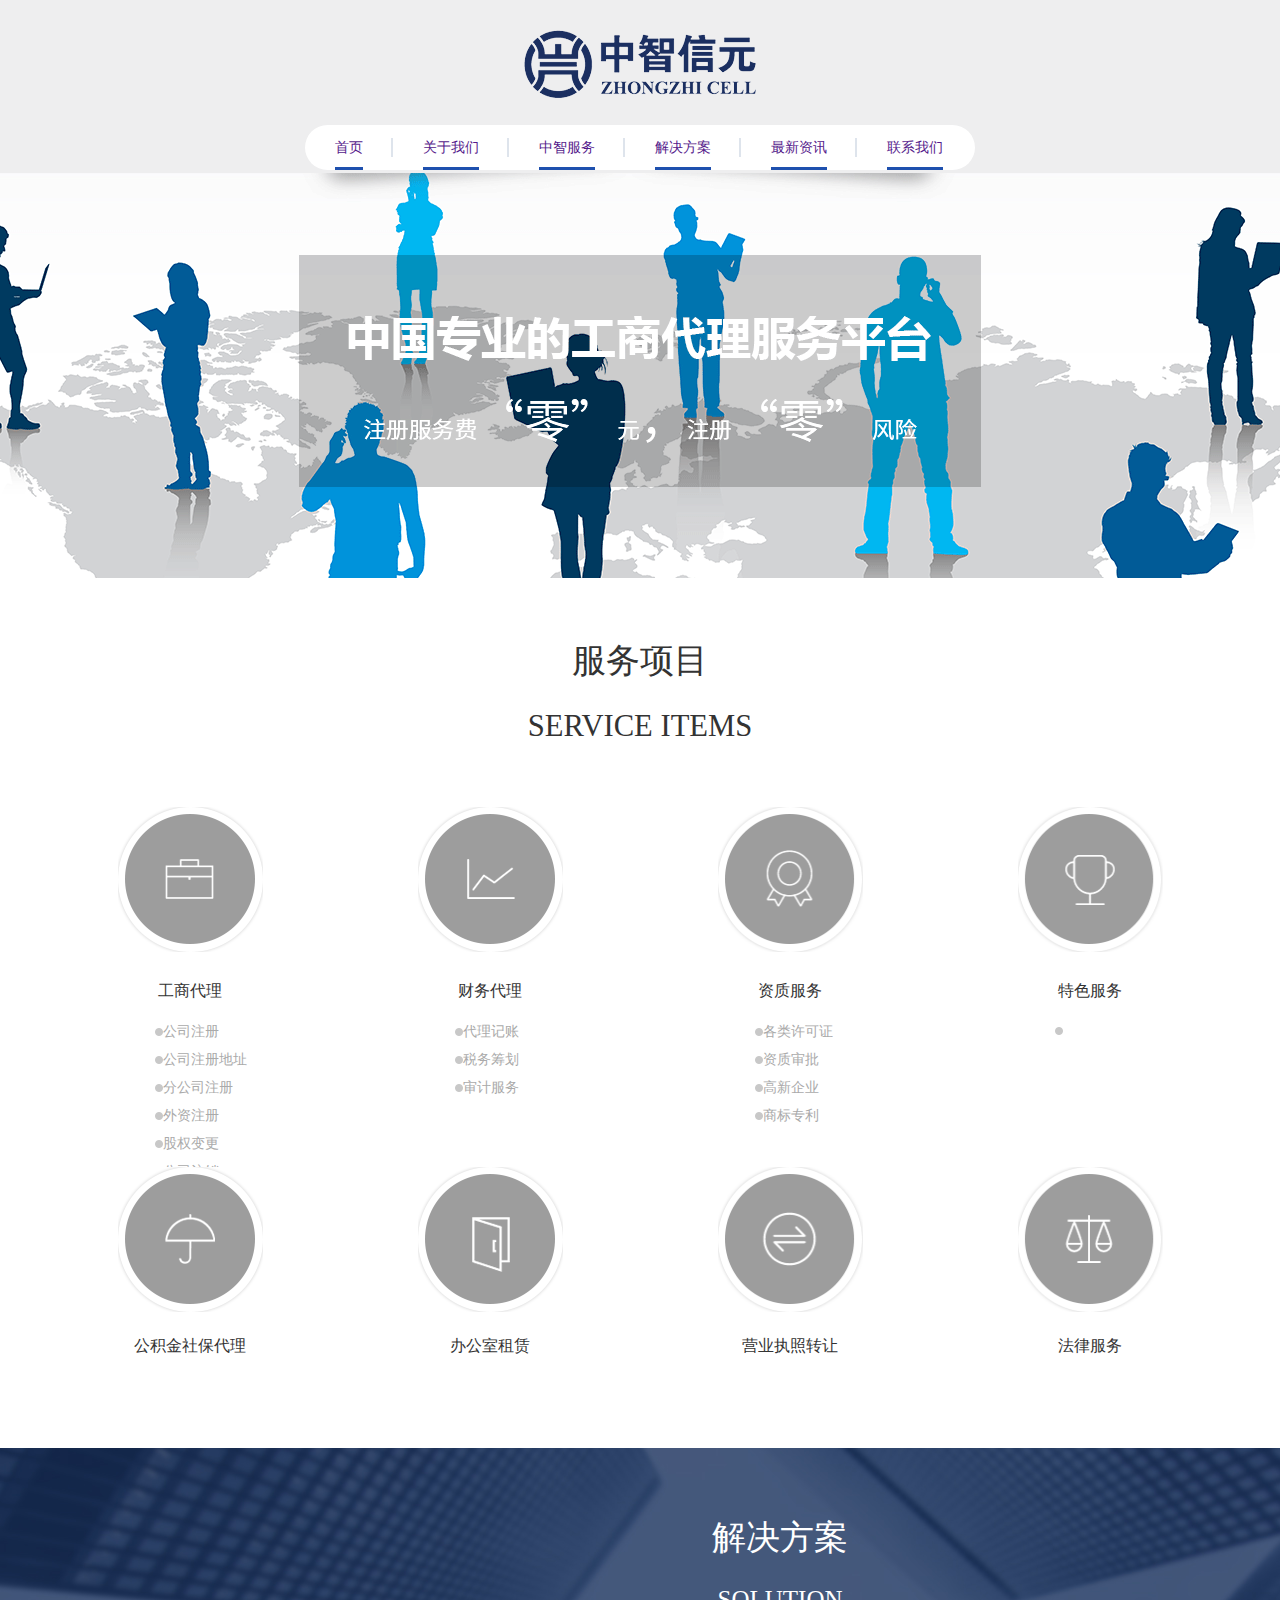
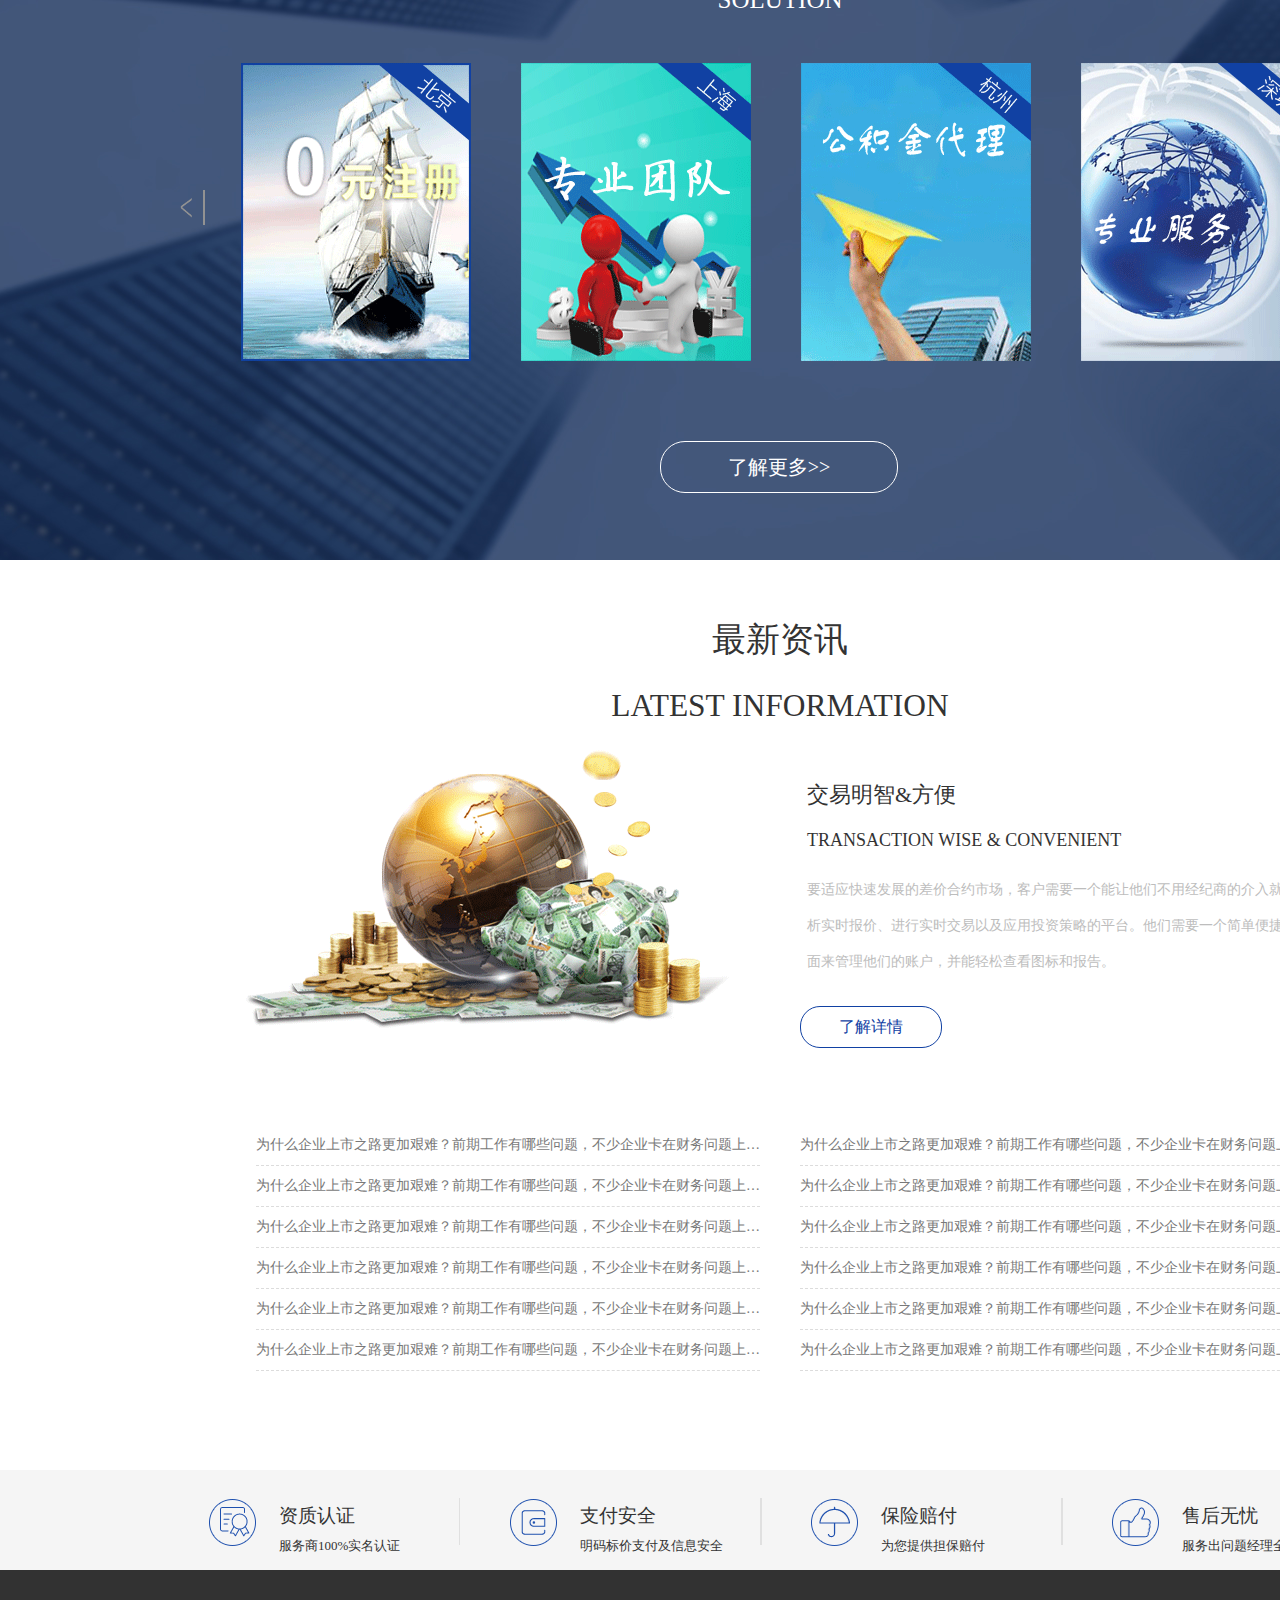
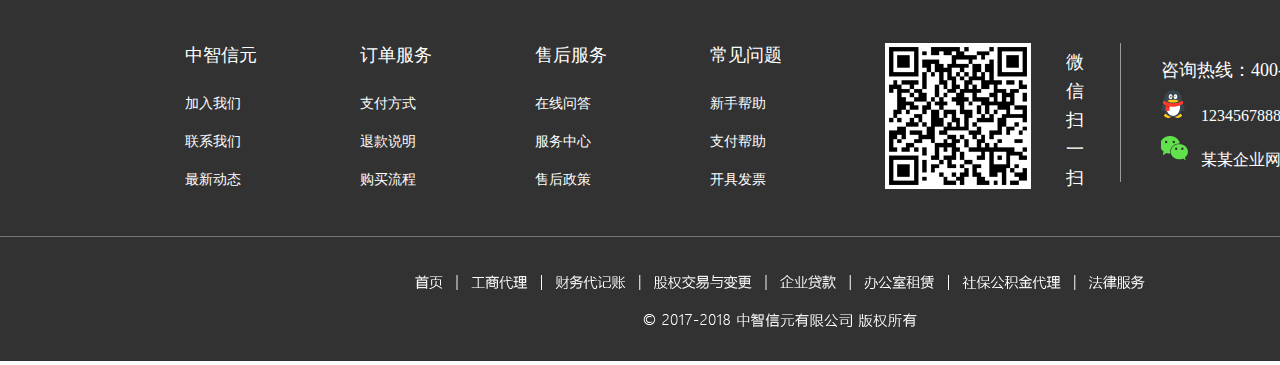
<file: index.html>
<!DOCTYPE html>
<html lang="en">
<head>
	<meta charset="UTF-8">
	<title>中智信元</title>
	<style>
	    *{
	        padding:0;
            margin:0;
        }
        ul,li,ol{
	        list-style: none;
        }
        a{
	        text-decoration: none;
        }
        .header{
	        height:173px;
	        background-color: #eeeeef;
        }
        .logo{
	        padding-top: 30px;
	        text-align: center;
	        height: 95px;
        } 
        .nav{
	        width: 670px;
	        height: 45px;
	        background-color: #fff;
	        margin:0 auto;
        	border-radius: 23px;
        }
        .nav li{
	        float: left;
	        height: 45px;
	        padding:0 30px;
	        line-height: 45px;
	        background: url(./images/shuxian.png) no-repeat right center;
        }
        .nav li a{
        	display: block;
        	height: 42px;
        	font-size: 14px;
        	border-bottom: 3px solid #1e50ae;
        }
        .nav li:last-child{  
        	background: none;
        }
        .annu{
        	width: 236px;
        	height: 50px;
        	margin-top: 80px;
        	margin-left: 660px;
        	border:1px solid #ffffff;
        	border-radius: 25px;
        }
        .banner{
        	height: 405px;
        	background: url(./images/qiepian_02.png) no-repeat center center;
        }
        .fuwu{
        	width: 1200px;
        	height: 810px;
        	margin: 0 auto;
        }
        .biejing{
        	width: 1560px;
        	height: 712px;
        	background: url(./images/datu.png) no-repeat;
        }
        .ziti{
        	text-align: center;
        	padding-top: 0px;
        	width: 1560px;
        	height: 215px;
        }
        .chatu{
        	padding-top: 0px;
        	width: 1560px;
        	height: 298px;
        }
        .zixun{
        	width: 1560px;
        	height: 910px;
        	padding-top: 0px;
        }
        .threes{
        	padding-top: 0px;
        	width: 1560px;
        	height: 160px;
        }
        .fours{
        	padding-top: 0px;
        	width: 772px;
        	height: 350px;
        	float: left;
        }
        .fives{
        	width: 788px;
        	height: 350px;
        	float: left;
        }
        .sixs{
        	width:760px;
        	height: 400px;
        	float: left; 
        }
        .pone{
        	padding-left: 256px;
        	font-size: 14px;
        	font-family:'微软雅黑';
        	color: #797979;
        	padding-top: 55px;
        	line-height: 40px;
        }
        .ptwo{
        	padding-left: 40px;
        	font-size: 14px;
        	font-family:'微软雅黑';
        	color: #797979;
        	padding-top: 55px;
        	line-height: 40px;
        }
        .sevens{
        	width:550px;
        	height: 400px;
        	float: left; 
        }
        .annuss{
        	width: 140px;
        	height: 40px;
        	margin-top: 35px;
        	margin-left: 28px;
        	border:1px solid #1141a3;
        	border-radius: 20px;
        }
        .one{
        	padding-top: 63px;
        	width: 1200px;
	        height: 360px;
        }
        .two{
        	width: 300px;
        	height: 360px;
        	float: left;
        }
        .three{
        	width: 300px;
        	height: 240px;
        	float: left;
        }
        .four{
        	padding-top: 0px;
            text-align: center;
        	width: 1200px;
	        height: 240px;
        }
        .five{
        	width: 300px;
        	height: 200px;
        	text-align: center;
        }
        .six{
        	width: 300px;
        	height: 160px;
        	margin-left: 115px;
        }
        .seven{
        	margin-top: 127px;
            margin-left: 180px;
        	float: left;
        }
        .eight{
        	padding-left: 36px;
        	float: left;
        }
        .nine{
        	padding-left: 50px;
        	float: left;
        }
        .ten{
        	margin-top: 127px;
            margin-left: 40px;
        	float: left;
        }
        .c{
        	font-size: 16px;
        	color:#333333;
        	font-family:'微软雅黑';
            text-align: center;
        	margin-top: 25px;
        }
        .d{
        	font-size: 16px;
        	font-family:'微软雅黑';
        	color:#333333;
        	margin-top: 20px;
        }
        .p1{
        	text-align: center;
        	font-size: 34px;
        	font-family:'微软雅黑';
        	color: #333333;
        	margin-top: 60px;
        }
        .p2{
        	text-align: center;
        	font-size: 30.62px;
        	font-family:'微软雅黑';
        	color: #333333;
        	margin-top: 25px;
        }
        .p3{
        	font-size: 14px;
        	color: #aaaaaa;
        	font-family:'微软雅黑';
        	margin-top: 16px;
        }
        .p4{
        	padding-top: 10px;
        }
        .p5{
        	text-align: center;
        	font-size: 34px;
        	font-family:'微软雅黑';
        	color: #ffffff;
        	padding-top: 67px;
        }
        .p6{
        	text-align: center;
        	font-size: 25px;
        	font-family:'微软雅黑';
        	color: #ffffff;
        	padding-top: 25px;
        }
        .p7{
        	font-size: 20px;
        	font-family:'微软雅黑';
        	color: #ffffff;
        	text-align: center;
        	line-height: 50px;
        }
        .p8{
        	font-size: 34px;
        	font-family:'微软雅黑';
        	color: #333333;
        	text-align: center;
        	padding-top: 57px;
        }
        .p9{
        	text-align: center;
        	font-size: 31.45px;
        	font-family:'微软雅黑';
        	color: #333333;
        	padding-top: 25px;
        }
        .p10{
        	font-size: 22px;
        	font-family:'微软雅黑';
        	color: #333333;
        	padding-top: 60px;
        	padding-left: 35px;
        }
        .p11{
        	font-size: 18px;
        	font-family:'微软雅黑';
        	color: #333333;
        	padding-top: 20px;
        	padding-left: 35px;
        }
        .p12{
        	font-size: 14px;
        	font-family:'微软雅黑';
        	color: #bdbdbd;
        	padding-top: 30px;
        	padding-left: 35px;
        }
        .p13{
        	font-size: 14px;
        	font-family:'微软雅黑';
        	color: #bdbdbd;
        	padding-top: 18px;
        	padding-left: 35px;
        }
        .p14{
        	font-size: 16px;
        	font-family:'微软雅黑';
        	color: #1141a3;
        	text-align: center;
        	line-height: 40px;
        }
        .huise{
        	width: 1560px;
        	height: 100px;
        	background-color: #f5f5f5;
	    }
        .diyige{
        	width: 299px;
        	height: 100px;
        	float: left;
        	margin-left: 160px;
        }
        .dierge{
        	width: 299px;
        	height: 100px;
        	float: left;
        	margin-left: 1px;
        }
        .diyitu{
        	padding-top: 29px;
        	padding-left: 49px;
        	float: left;
        }
        .diyizi{
        	padding-left: 23px;
        	padding-top: 33px;	
        	float: left;
        }
        .ppp{
        	font-size: 19px;
        	font-family:'微软雅黑';
        	color: #333333;
        }.pppp{
        	
        	padding-top: 8px;
        	font-size: 13px;
        	font-family:'微软雅黑';
        	color: #333333;
        }
        .tupian{
            width: 1px;
            height: 100px;
            float: left;
            padding-top: 28px;
        }
        .lastwo{
        	width: 1560px;
        	height: 300px;
        	background-color: #323232;
        }
        .first{
        	width: 175px;       	
        	margin-left: 185px;
        	margin-top: 0px;
        	float: left;
        	clear: both;
        }
        .second{
        	width: 175px;       	
        	float: left;
        	margin-left: 0px;
        }
        .third{
        	padding-top: 45px;
        	padding-left: 0px;
        	color: #ffffff;
        	font-family:'微软雅黑';
        	font-size: 18px;
        }
        .asdf{
        	padding-top: 28px;
        	padding-left: 0px;
        	color: #ffffff;
        	font-family:'微软雅黑';
        	font-size: 14px;
        }
        .fourth{
        	padding-top: 20px;
        	padding-left: 0px;
        	color: #ffffff;
        	font-family:'微软雅黑';
        	font-size: 14px;
        }
        .fifth{
            width: 146px;           
            float: left;
            padding-top: 45px;
        }
        .weixin{
            width: 89px;            
            float: left;
        }
        .datiao{
        	width: 1px;
            float: left;
            padding-top: 45px;
        }
        .laster{
        	width: 428px;
            float: left;
        }
        .xone{
        	padding-top: 52px;
        	padding-left: 35px;
        	color: #ffffff;
        	font-family:'微软雅黑';
        	font-size: 18px;
        }
        .xtwo{
        	padding-top: 5px;
        	padding-left: 35px;
        	color: #ffffff;
        	font-family:'微软雅黑';
        	font-size: 18px;
        }
        .zixuns{
        	padding-top: 60px;
          	color: #ffffff;
        	font-family:'微软雅黑';
        	font-size: 18px;
        }
        .qwe{
        	padding-left: 40px;
        }
        .qq{
        	padding-left: 40px;
        	padding-top: 25px;
        	background: url(./images/qq.png) no-repeat left center;
        }
        .qqhao{
        	color: #ffffff;
        	font-family:'微软雅黑';
        	font-size: 16px;
        }
        .weixins{
           padding-left: 40px;
           padding-top: 25px;
           background: url(./images/qpp_03.png) no-repeat left center;  
        }
        .weihao{
        	color: #ffffff;
        	font-family:'微软雅黑';
        	font-size: 16px;
        	}
        .zuihou{
        	width: 1560px;
        	height: 130px;
        	padding-top: 0px;	
        }
	</style>
</head>
<body>
    <div class="header">
        <div class="logo">
               	<img src="images/one.png" height="68" width="232" alt="">
        </div>	
    	<ul class="nav">
			<li>
				<a href=""><span class="a">首页</span></a>
			</li>
			<li>
				<a href=""><span class="a">关于我们</span></a>				
			</li>
			<li>
				<a href=""><span class="a">中智服务</span></a>	
			</li>
			<li>
				<a href=""><span class="a">解决方案</span></a>	
			</li>
			<li>
				<a href=""><span class="a">最新资讯</span></a>	
		    </li>
			<li class="last">
				<a href=""><span class="a">联系我们</span></a>	
			</li>
		</ul>
	</div>
	<div class="banner">	
	</div>
	<div class="fuwu">
		<p class="p1">服务项目</p>
        <p class="p2">SERVICE ITEMS</p>
        <div class="one">
        	<div class="two">
        	    <div class="five">
        	    	<img src="./images/qiepoan_03.png" height="145" width="145" alt="">
        	        <p class="c">工商代理</p>
        	    </div>
        	    <div class="six">
        	    	<ul class="p3">
        	    	    <li>
        	    		    <img src="./images/xiaodian_03.png" height="8" width="8" alt="">公司注册
        	    	    </li>
        	    	    <li class="p4">
        	    		    <img src="./images/xiaodian_03.png" height="8" width="8" alt="">公司注册地址
        	    	    </li>
        	    	    <li class="p4">
        	    		    <img src="./images/xiaodian_03.png" height="8" width="8" alt="">分公司注册
        	    	    </li>
        	    	    <li class="p4">
        	    		    <img src="./images/xiaodian_03.png" height="8" width="8" alt="">外资注册
        	    	    </li>
        	    	    <li class="p4">
        	    		    <img src="./images/xiaodian_03.png" height="8" width="8" alt="">股权变更
        	    	    </li>
        	    	    <li class="p4">
        	    		    <img src="./images/xiaodian_03.png" height="8" width="8" alt="">公司注销
        	    	    </li>
             	    </ul>
        	    </div>
        	</div>
        	<div class="two">
        	    <div class="five">
        	    	<img src="./images/qiepoan_05.png" height="145" width="145" alt="">
        	        <p class="c">财务代理</p>
        	    </div>
        	    <div class="six">
        	    	<ul class="p3">
        	    	    <li>
        	    		    <img src="./images/xiaodian_03.png" height="8" width="8" alt="">代理记账
        	    	    </li>
        	    	    <li class="p4">
        	    		    <img src="./images/xiaodian_03.png" height="8" width="8" alt="">税务筹划
        	    	    </li>
        	    	    <li class="p4">
        	    		    <img src="./images/xiaodian_03.png" height="8" width="8" alt="">审计服务
        	    	    </li>
        	        </ul>
        	    </div>   
        	</div>
        	<div class="two">
        	    <div class="five">
        	    	<img src="./images/qiepoan_07.png" height="145" width="145" alt="">
        	        <p class="c">资质服务</p>
        	    </div>
        	    <div class="six">
        	    	<ul class="p3">
        	    	    <li>
        	    		    <img src="./images/xiaodian_03.png" height="8" width="8" alt="">各类许可证
        	    	    </li>
        	    	    <li class="p4">
        	    		    <img src="./images/xiaodian_03.png" height="8" width="8" alt="">资质审批
        	    	    </li>
        	    	    <li class="p4">
        	    		    <img src="./images/xiaodian_03.png" height="8" width="8" alt="">高新企业
        	    	    </li>
        	    	    <li class="p4">
        	    		    <img src="./images/xiaodian_03.png" height="8" width="8" alt="">商标专利
        	    	    </li>
        	        </ul>
        	    </div>    
        	</div>
        	<div class="two">
        	    <div class="five">
        	    	<img src="./images/qiepoan_09.png" height="145" width="145" alt="">
        	        <p class="c">特色服务</p>
        	    </div>
        	    <div class="six">
        	    	<ul class="p3">
        	    	    <li>
        	    		    <img src="./images/xiaodian_03.png" height="8" width="8" alt="">
        	    	    </li>    
        	        </ul>
        	    </div>    
        	</div>
        </div>
        <div class="four">
        	<div class="three">
        		<img src="./images/qiepoan_15.png" height="145" width="145" alt="">
        		<p class="d">公积金社保代理</p>
        	</div>
        	<div class="three">
        		<img src="./images/qiepoan_16.png" height="145" width="145" alt="">
        		<p class="d">办公室租赁</p>
        	</div>
        	<div class="three">
        		<img src="./images/qiepoan_17.png" height="145" width="145" alt="">
        		<p class="d">营业执照转让</p>
        	</div>
        	<div class="three">
        		<img src="./images/qiepoan_18.png" height="145" width="145" alt="">
        		<p class="d">法律服务</p>
        	</div>
        </div>
  	</div>
	<div class="biejing">
	    <div class="ziti">
	        <p class="p5">解决方案</p>
		    <p class="p6">SOLUTION</p>	
	    </div>
	    <div class="chatu">
	        <div class="seven">
	        	<img src="./images/left.png" height="35" width="25" alt="">
	        </div>
	    	<div class="eight">
	    	    <img src="./images/sigetu_03.png" height="298" width="230" alt="">
	    	</div>
	    	<div class="nine">
	    		<img src="./images/sigetu_05.png" height="298" width="230" alt="">
	    	</div>
	    	<div class="nine">
	    		<img src="./images/sigetu_07.png" height="298" width="230" alt="">
	    	</div>
	    	<div class="nine">
	    		<img src="./images/sigetu_09.png" height="298" width="230" alt="">
	    	</div>
	    	<div class="ten">
	    		<img src="./images/right.png" height="35" width="25" alt="">
	    	</div>
	    </div>
	    <div class="annu">
	    	<p class="p7">了解更多&gt&gt</p>
	    </div>	
	</div>
	<div class="zixun">
		<div class="threes">
			<p class="p8">最新资讯</p>
			<p class="p9">LATEST INFORMATION</p>
		</div>
		<div class="fours">
			<img src="./images/xiaozhu_02.png" height="350" width="772" alt="">
		</div>
		<div class="fives">
			<p class="p10">交易明智&#38;方便</p>
			<p class="p11">TRANSACTION WISE &#38; CONVENIENT</p>
			<p class="p12">要适应快速发展的差价合约市场，客户需要一个能让他们不用经纪商的介入就能分</p>
			<p class="p13">析实时报价、进行实时交易以及应用投资策略的平台。他们需要一个简单便捷的界</p>
			<p class="p13">面来管理他们的账户，并能轻松查看图标和报告。</p>
            <div class="annuss">
            	<p class="p14">了解详情</p>
            </div>
		</div>
		<div class="sixs">
			<ul class="pone">
			    <li>为什么企业上市之路更加艰难？前期工作有哪些问题，不少企业卡在财务问题上…</li>
			    <hr style="line-height:5px;border:none;border-top:1px dashed #dcdcdc;" />
			    <li>为什么企业上市之路更加艰难？前期工作有哪些问题，不少企业卡在财务问题上…</li>
			    <hr style="line-height:5px;border:none;border-top:1px dashed #dcdcdc;" />
			    <li>为什么企业上市之路更加艰难？前期工作有哪些问题，不少企业卡在财务问题上…</li>
			    <hr style="line-height:5px;border:none;border-top:1px dashed #dcdcdc;" />
			    <li>为什么企业上市之路更加艰难？前期工作有哪些问题，不少企业卡在财务问题上…</li>
			    <hr style="line-height:5px;border:none;border-top:1px dashed #dcdcdc;" />
			    <li>为什么企业上市之路更加艰难？前期工作有哪些问题，不少企业卡在财务问题上…</li>
			    <hr style="line-height:5px;border:none;border-top:1px dashed #dcdcdc;" />
			    <li>为什么企业上市之路更加艰难？前期工作有哪些问题，不少企业卡在财务问题上…</li>
			    <hr style="line-height:5px;border:none;border-top:1px dashed #dcdcdc;" />
		    </ul>
		</div>
		<div class="sevens">
			<ul class="ptwo">
				<li>为什么企业上市之路更加艰难？前期工作有哪些问题，不少企业卡在财务问题上…</li>
			    <hr style="line-height:5px;border:none;border-top:1px dashed #dcdcdc;" />
			    <li>为什么企业上市之路更加艰难？前期工作有哪些问题，不少企业卡在财务问题上…</li>
			    <hr style="line-height:5px;border:none;border-top:1px dashed #dcdcdc;" />
			    <li>为什么企业上市之路更加艰难？前期工作有哪些问题，不少企业卡在财务问题上…</li>
			    <hr style="line-height:5px;border:none;border-top:1px dashed #dcdcdc;" />
			    <li>为什么企业上市之路更加艰难？前期工作有哪些问题，不少企业卡在财务问题上…</li>
			    <hr style="line-height:5px;border:none;border-top:1px dashed #dcdcdc;" />
			    <li>为什么企业上市之路更加艰难？前期工作有哪些问题，不少企业卡在财务问题上…</li>
			    <hr style="line-height:5px;border:none;border-top:1px dashed #dcdcdc;" />
			    <li>为什么企业上市之路更加艰难？前期工作有哪些问题，不少企业卡在财务问题上…</li>
			    <hr style="line-height:5px;border:none;border-top:1px dashed #dcdcdc;" />
			</ul>
		</div>
	</div>
	<div class="huise">
		<div class="diyige">
			<div class="diyitu">
				<img src="./images/huisety_03.png" height="47" width="47" alt="">
			</div>
			<div class="diyizi">
				<p class="ppp">资质认证</p>
				<p class="pppp">服务商100%实名认证</p>
			</div>
		</div>
		<div class="tupian">
			<img src="./images/123123_03.png" height="47" width="1" alt="">
		</div>
		<div class="dierge">
			<div class="diyitu">
				<img src="./images/huisety_05.png" height="47" width="47" alt="">
			</div>
			<div class="diyizi">
				<p class="ppp">支付安全</p>
				<p class="pppp">明码标价支付及信息安全</p>
			</div>
		</div>
        <div class="tupian">
			<img src="./images/123123_03.png" height="47" width="2" alt="">
		</div>
		<div class="dierge">
			<div class="diyitu">
				<img src="./images/huisety_07.png" height="47" width="47" alt="">	
			</div>
			<div class="diyizi">
				<p class="ppp">保险赔付</p>
				<p class="pppp">为您提供担保赔付</p>
			</div>
		</div>
		<div class="tupian">
			<img src="./images/123123_03.png" height="47" width="2" alt="">
		</div>
		<div class="dierge">
			<div class="diyitu">
				<img src="./images/huisety_09.png" height="47" width="47" alt="">
			</div>
			<div class="diyizi">
				<p class="ppp">售后无忧</p>
				<p class="pppp">服务出问题经理全程跟进</p>
			</div>
		</div>
	</div>
	<div class="lastwo">
		<div class="first">
			<p class="third">中智信元</p>
            <p class="asdf">加入我们</p>
            <p class="fourth">联系我们</p>
            <p class="fourth">最新动态</p>
		</div>
		<div class="second">
			<p class="third">订单服务</p>
            <p class="asdf">支付方式</p>
            <p class="fourth">退款说明</p>
            <p class="fourth">购买流程</p>
		</div>
		<div class="second">
			<p class="third">售后服务</p>
            <p class="asdf">在线问答</p>
            <p class="fourth">服务中心</p>
            <p class="fourth">售后政策</p>
		</div>
		<div class="second">
			<p class="third">常见问题</p>
            <p class="asdf">新手帮助</p>
            <p class="fourth">支付帮助</p>
            <p class="fourth">开具发票</p>
		</div>
		<div class="fifth">
			<img src="./images/erweima_03.png" height="146" width="146" alt="">
		</div>
		<div class="weixin">
			<p class="xone">微</p>
			<p class="xtwo">信</p>
			<p class="xtwo">扫</p>
			<p class="xtwo">一</p>
			<p class="xtwo">扫</p>
		</div>
		<div class="datiao">
			<img src="./images/dachangtiao_03.png" height="139" width="1" alt="">
		</div>
		<div class="laster">
			<ul class="qwe">
				<li class="zixuns">咨询热线：400-000-0000</li>
				<li class="qq">
					<p class="qqhao">1234567888@qq.com</p>
				</li>
				<li class="weixins">
					<p class="weihao">某某企业网站官网微信</p>
				</li>
			</ul>
		</div>
		<div class="zuihou">
			<img src="images/aaaaa_02.png" height="168" width="1560" alt="">
		</div>
	</div>
</body>
</html>
</file>
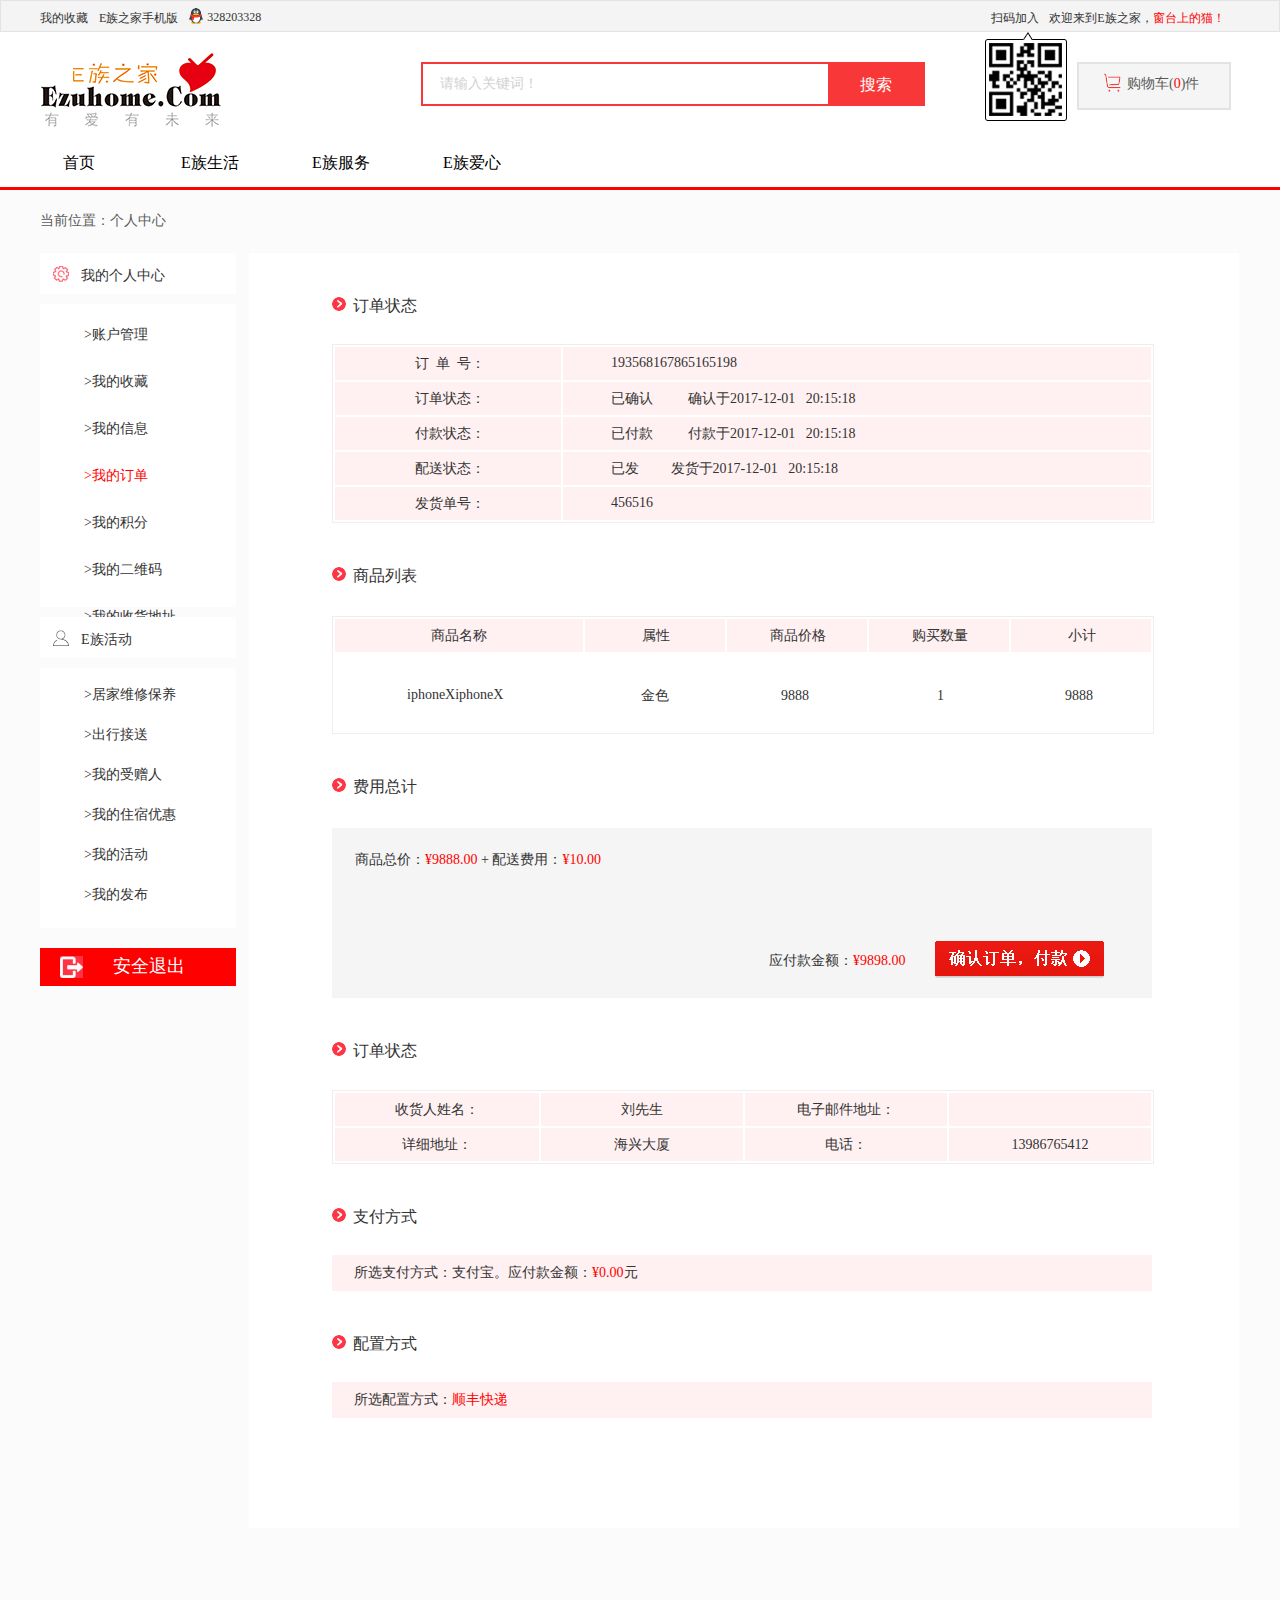
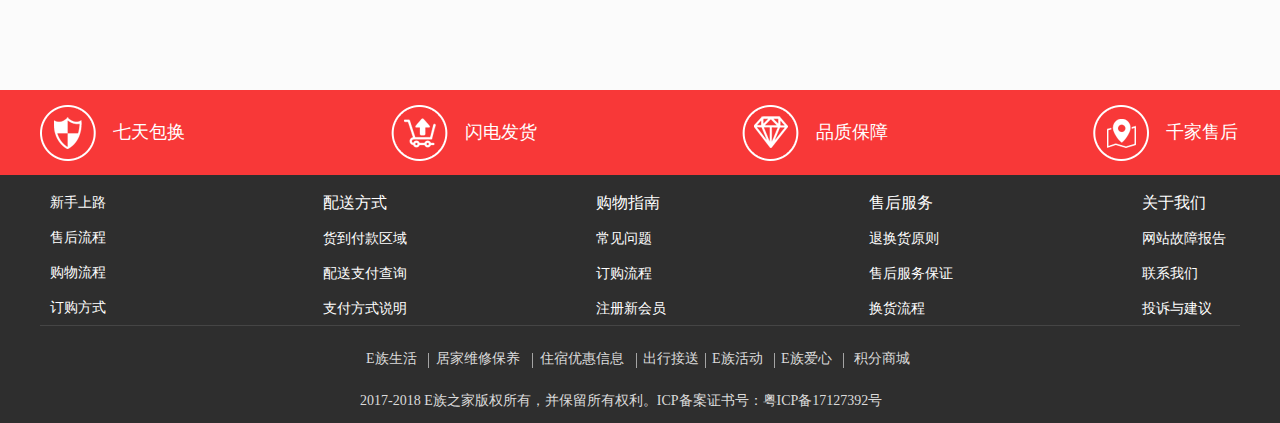
<file: ezuhome1/dazuoye1.html>
<!DOCTYPE html>
<html lang="en">
<head>
	<meta charset="UTF-8">
	<title>我的订单-订单详情</title>
	<link rel="stylesheet" href="css/dazuoye1.css">
</head>
<body>
	<div class="first clear">
		<div class="x1">
			<p class="p1">我的收藏</p>
			<p class="p2">E族之家手机版</p>
			<div class="f1">
				<img src="images/qq-1.png" alt="">
			</div>
			<p class="p3">328203328</p>
			<p class="p4">扫码加入</p>
			<p class="p5">欢迎来到E族之家，<span class="a">窗台上的猫！</span></p>
		</div>
	</div>
	<div class="secend clear">
		<div class="x2">
			<div class="f2">
				<img src="images/p-1.png" height="85" width="183" alt="">
			</div>
			<div class="k1"> 
				<div class="nav1">
					<p class="p6">请输入关键词！</p>
				</div>
				<div class="nav2">
					<p class="p7">搜索</p>
				</div>
			</div>
			<div class="f3">
				<img src="images/erweimaa_03.png" height="89" width="82" alt="">
			</div>
			<div class="k2">
				<div class="nav3">
					<div class="f4">
						<img src="images/car.png" height="19" width="17" alt="">
					</div>
					<div class="p8">
						购物车(<span class="a">0</span>)件
					</div>
				</div>
			</div>
		</div>
	</div>
	<div class="third clear">
		<div class="x3">
			<div class="b">
				<ul>
			    	<li>
				    	<a href="#">首页</a>
					</li>	
					<li>
						<a href="#">E族生活</a>				
					</li>
					<li>
						<a href="#">E族服务</a>	
					</li>
					<li>
						<a href="#">E族爱心</a>	
					</li>
				</ul>
			</div>
		</div>
	</div>
	<div class="fouth clear">
	</div>
	<div class="fifth clear">
		<div class="x4">
			<p class="p9">当前位置：个人中心</p>
			<div class="t1">
				<div class="t001">
					<div class="f5">
						<img src="images/luosii_03.png" height="16" width="16">
					</div>
					<p class="p10">我的个人中心</p>
				</div>
				<div class="t02">
					<ul>
						<li class="c">>账户管理</li>
						<li class="d">>我的收藏</li>
						<li class="d">>我的信息</li>
						<li class="d"><span class="a">>我的订单</span></li>
						<li class="d">>我的积分</li>
						<li class="d">>我的二维码</li>
						<li class="d">>我的收货地址</li>
					</ul>
				</div>
				<div class="t01">
					<div class="f5">
						<img src="images/xiaoren.png" height="16" width="16" alt="">
					</div>
					<p class="p10">E族活动</p>
				</div>
				<div class="t03">
					<ul>
						<li class="e">>居家维修保养</li>
						<li class="f">>出行接送</li>
						<li class="f">>我的受赠人</li>
						<li class="f">>我的住宿优惠</li>
						<li class="f">>我的活动</li>
						<li class="f">>我的发布</li>
					</ul>
				</div>
				<div class="t04">
					<div class="f6">
						<img src="images/jiantoua_03.png" height="22" width="23">
					</div>
					<p class="p11">安全退出</p>
				</div>
			</div>
			<div class="t2">
				<div class="t05">
					<div class="f7">
						<img src="images/jiantou.png" height="14" width="14" alt="">
					</div>
					<p class="p12">订单状态</p>
				</div>	
				<div class="t06">
					<div class="t07">
						<p class="p13">订&nbsp;&nbsp;单&nbsp;&nbsp;号：</p>
					</div>
					<div class="t08">
						<p class="p14">193568167865165198</p>
					</div>
					<div class="t07">
						<p class="p13">订单状态：</p>
					</div>
					<div class="t08">
						<p class="p14">已确认&nbsp;&nbsp;&nbsp;&nbsp;&nbsp;&nbsp;&nbsp;&nbsp;&nbsp;&nbsp;确认于2017-12-01&nbsp;&nbsp;&nbsp;20:15:18</p>
					</div>
					<div class="t07">
						<p class="p13">付款状态：</p>
					</div>
					<div class="t08">
						<p class="p14">已付款&nbsp;&nbsp;&nbsp;&nbsp;&nbsp;&nbsp;&nbsp;&nbsp;&nbsp;&nbsp;付款于2017-12-01&nbsp;&nbsp;&nbsp;20:15:18</p>
					</div>
					<div class="t07">
						<p class="p13">配送状态：</p>
					</div>
					<div class="t08">
						<p class="p14">已发&nbsp;&nbsp;&nbsp;&nbsp;&nbsp;&nbsp;&nbsp;&nbsp;&nbsp;发货于2017-12-01&nbsp;&nbsp;&nbsp;20:15:18</p>
					</div>
					<div class="t07">
						<p class="p13">发货单号：</p>
					</div>
					<div class="t08">
						<p class="p14">456516</p>
					</div>
				</div>
				<div class="t05">
					<div class="f7">
						<img src="images/jiantou.png" height="14" width="14" alt="">
					</div>
					<p class="p12">商品列表</p>
				</div>
				<div class="t09">
					<div class="t010">
						<p class="p15">商品名称</p>
					</div>
					<div class="t011">
						<p class="p16">属性</p>
					</div>
					<div class="t011">
						<p class="p17">商品价格</p>
					</div>
					<div class="t011">
						<p class="p17">购买数量</p>
					</div>
					<div class="t011">
						<p class="p16">小计</p>
					</div>
					<div class="t012">
						<p class="p18">iphoneXiphoneX</p>
					</div>
					<div class="t013">
						<p class="p19">金色</p>
					</div>
					<div class="t013">
						<p class="p20">9888</p>
					</div>
					<div class="t013">
						<p class="p21">1</p>
					</div>
					<div class="t013">
						<p class="p20">9888</p>
					</div>
				</div>	
				<div class="t05">
					<div class="f7">
						<img src="images/jiantou.png" height="14" width="14" alt="">
					</div>
					<p class="p12">费用总计</p>
				</div>
				<div class="t014">
					<p class="p22">商品总价：<span class="a">¥9888.00 </span>+ 配送费用：<span class="a">¥10.00</span></p>
					<p class="p23">应付款金额：<span class="a">¥9898.00</span></p>
					<div class="t015">
						<img src="images/changtu_03.png" height="37" width="169" alt="">
					</div>
				</div>
				<div class="t05">
					<div class="f7">
						<img src="images/jiantou.png" height="14" width="14" alt="">
					</div>
					<p class="p12">订单状态</p>
				</div>
				<div class="t016">
					<div class="t017">
						<p class="p24">收货人姓名：</p>
					</div>
					<div class="t018">
						<p class="p24">刘先生</p>
					</div>
					<div class="t018">
						<p class="p24">电子邮件地址：</p>
					</div>
					<div class="t018">
					</div>
					<div class="t017">
						<p class="p24">详细地址：</p>
					</div>
					<div class="t018">
						<p class="p24">海兴大厦</p>
					</div>
					<div class="t018">
						<p class="p24">电话：</p>
					</div>
					<div class="t018">
						<p class="p24">13986765412</p>
					</div>
				</div>
				<div class="t05">
					<div class="f7">
						<img src="images/jiantou.png" height="14" width="14" alt="">
					</div>
					<p class="p12">支付方式</p>
				</div>
				<div class="t019">
					<p class="p25">所选支付方式：支付宝。应付款金额：<span class="a">¥0.00</span>元</p>
				</div>
				<div class="t05">
					<div class="f7">
						<img src="images/jiantou.png" height="14" width="14" alt="">
					</div>
					<p class="p12">配置方式</p>
				</div>
				<div class="t019">
					<p class="p25">所选配置方式：<span class="a">顺丰快递</span></p>
				</div>
			</div>
		</div>
	</div>
		<div class="diba">
		<div class="x5">
			<div class="ku1">
				<div class="f08">
					<img src="images/hongtua_03.png" height="56" width="56" alt="">
				</div>
				<p class="p026">七天包换</p>
			</div>
			<div class="ku2">
				<div class="f08">
					<img src="images/hongtua_05.png" height="56" width="57" alt="">
				</div>
				<p class="p026">闪电发货</p>
			</div>
			<div class="ku2">
				<div class="f08">
					<img src="images/hongtua_07.png" height="56" width="57" alt="">
				</div>
				<p class="p026">品质保障</p>
			</div>
			<div class="ku3">
				<div class="f08">
					<img src="images/fangtu_09.png" height="56" width="56" alt="">
				</div>
				<p class="p026">千家售后</p>
			</div>
		</div>
	</div>
	<div class="dijiu">
		<div class="x6">
			<div class="ku4">
				<ul>
					<li>新手上路</li>
					<li>售后流程</li>
					<li>购物流程</li>
					<li>订购方式</li>
				</ul>
			</div>
			<div class="ku5">
				<ul>
					<li><span>配送方式</span></li>
					<li>货到付款区域</li>
					<li>配送支付查询</li>
					<li>支付方式说明</li>
				</ul>
			</div>
			<div class="ku5">
				<ul>
					<li><span>购物指南</span></li>
					<li>常见问题</li>
					<li>订购流程</li>
					<li>注册新会员</li>
				</ul>
			</div>
			<div class="ku5">
				<ul>
					<li><span>售后服务</span></li>
					<li>退换货原则</li>
					<li>售后服务保证</li>
					<li>换货流程</li>
				</ul>
			</div>
			<div class="ku5">
				<ul>
					<li><span>关于我们</span></li>
					<li>网站故障报告</li>
					<li>联系我们</li>
					<li>投诉与建议</li>
				</ul>
			</div>
			<div class="xixian">
			</div>
			<div class="last">
				<div class="last-1">E族生活</div>
				<div class="last-2">居家维修保养</div>
				<div class="last-2">住宿优惠信息</div>
				<div class="last-1">出行接送</div>
				<div class="last-1">E族活动</div>
				<div class="last-1">E族爱心</div>
				<div class="last-3">积分商城</div>
			</div>
			<div class="last-4">
				 2017-2018 E族之家版权所有，并保留所有权利。ICP备案证书号：粤ICP备17127392号
			</div>
		</div>
	</div>
</body>
</html>
</file>
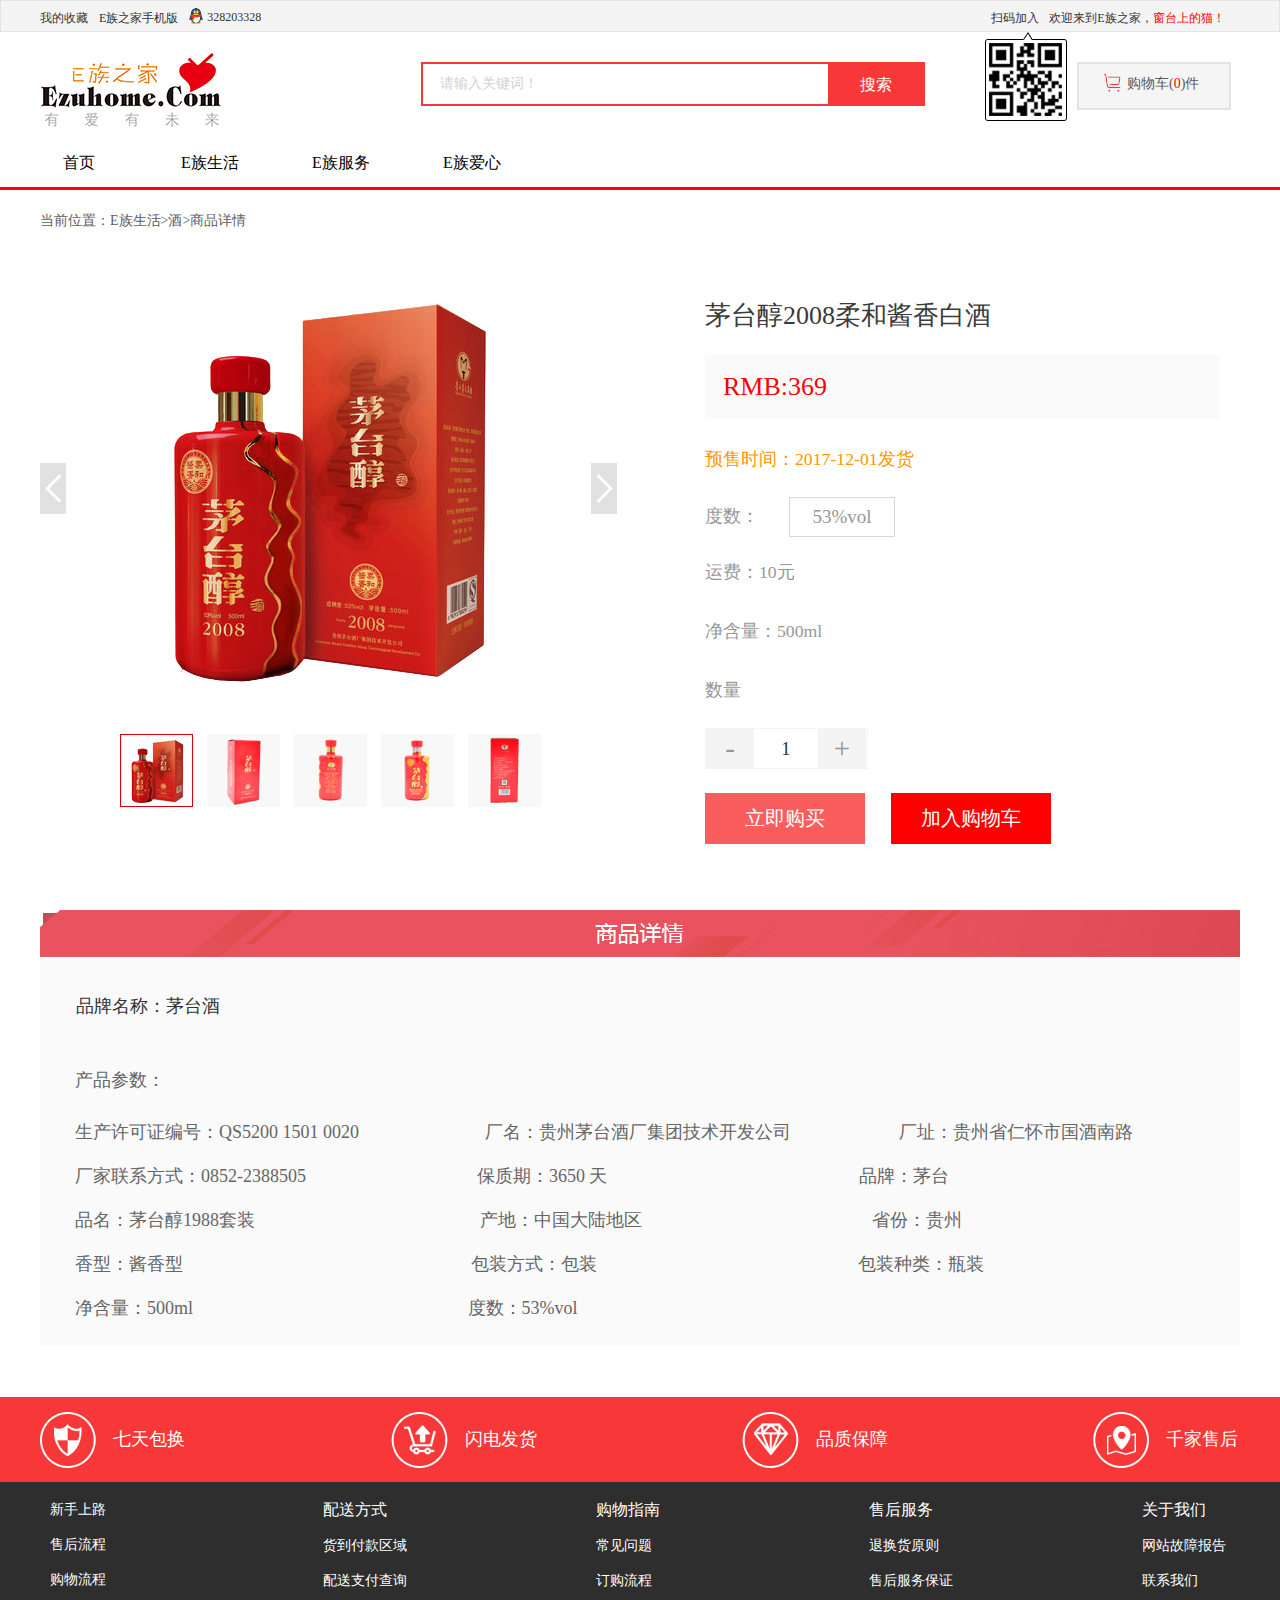
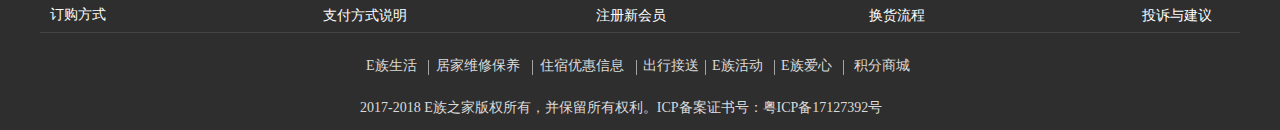
<file: ezuhome2/dazuoye2.html>
<!DOCTYPE html>
<html lang="en">
<head>
	<meta charset="UTF-8">
	<title>详情</title>
	<link rel="stylesheet" href="css/dazuoye2.css">
</head>
<body>
	<div class="first clear">
		<div class="x1">
			<p class="p1">我的收藏</p>
			<p class="p2">E族之家手机版</p>
			<div class="f1">
				<img src="images/qq-1.png" alt="">
			</div>
			<p class="p3">328203328</p>
			<p class="p4">扫码加入</p>
			<p class="p5">欢迎来到E族之家，<span class="a">窗台上的猫！</span></p>
		</div>
	</div>
	<div class="secend clear">
		<div class="x2">
			<div class="f2">
				<img src="images/p-1.png" height="85" width="183" alt="">
			</div>
			<div class="k1"> 
				<div class="nav1">
					<p class="p6">请输入关键词！</p>
				</div>
				<div class="nav2">
					<p class="p7">搜索</p>
				</div>
			</div>
			<div class="f3">
				<img src="images/erweimaa_03.png" height="89" width="82" alt="">
			</div>
			<div class="k2">
				<div class="nav3">
					<div class="f4">
						<img src="images/car.png" height="19" width="17" alt="">
					</div>
					<div class="p8">
						购物车(<span class="a">0</span>)件
					</div>
				</div>
			</div>
		</div>
	</div>
	<div class="third clear">
		<div class="x3">
			<div class="b">
				<ul>
			    	<li>
				    	<a href="#">首页</a>
					</li>	
					<li>
						<a href="#">E族生活</a>				
					</li>
					<li>
						<a href="#">E族服务</a>	
					</li>
					<li>
						<a href="#">E族爱心</a>	
					</li>
				</ul>
			</div>
		</div>
	</div>
	<div class="fouth clear">
	</div>
	<div class="fifth clear">
		<div class="x04">
			<p class="p9">当前位置：E族生活>酒>商品详情</p>
			<div class="t1">
				<div class="t2">
					<div class="f5">
						<img src="images/left.png" height="51" width="26" alt="">
					</div>
					<div class="f6">
						<img src="images/jiu.png" height="383" width="315" alt="">
					</div>
					<div class="f7">
						<img src="images/right.png" height="51" width="26" alt="">
					</div>
				</div>
				<div class="t3">
					<div class="f8">
						<img src="images/jiutu_03.png" height="73" width="73" alt="">
					</div>
					<div class="f9">
						<img src="images/jiutu_05.png" height="73" width="73" alt="">
					</div>
					<div class="f9">
						<img src="images/jiutu_08.png" height="73" width="73" alt="">
					</div>
					<div class="f9">
						<img src="images/jiutu_10.png" height="73" width="73" alt="">
					</div>
					<div class="f9">
						<img src="images/jiutu_12.png" height="73" width="73" alt="">
					</div>
				</div>
			</div>
			<div class="t4">
				<p class="p10">茅台醇2008柔和酱香白酒</p>
				<div class="t5">
					<p class="p11">RMB:369</p>
				</div>
				<p class="p12">预售时间：2017-12-01发货</p>
				<div class="t6">
					<p class="p13">度数：</p>
					<div class="t7">
						<p class="p14">53%vol</p>
					</div>
				</div>
				<div class="p15">
					运费：10元
				</div>
				<div class="p16">
					净含量：500ml
				</div>
				<div class="p16">
					数量
				</div>
				<div class="si">
					<div class="t8">
					<div class="t9">
					    <p class="p17">-</p>
					</div>
					<div class="t10">
					    <p class="p18">1</p>
				    </div>
				    <div class="t9">
					    <p class="p17">+</p>
					</div>
				</div>
				</div>
				<div class="t11">
					<div class="t12">
						<p class="p19">立即购买</p>
					</div>
					<div class="t13">
						<p class="p19">加入购物车</p>
					</div>
				</div>
			</div>
		</div>
	</div>
	<div class="sixth clear">
		<div class="x05">
			<div class="f10">
				<img src="images/hongtiaoooo.png" height="47" width="1200">
			</div>
		</div>
	</div>
	<div class="seventh">
		<div class="x06">
			<div class="t14">
				<p class="p20">品牌名称：茅台酒</p>
				<p class="p21">产品参数：</p>
				<p class="p22">生产许可证编号：QS5200 1501 0020&nbsp;&nbsp;&nbsp;&nbsp;&nbsp;&nbsp;&nbsp;&nbsp;&nbsp;&nbsp;&nbsp;&nbsp;&nbsp;&nbsp;&nbsp;&nbsp;&nbsp;&nbsp;&nbsp;&nbsp;&nbsp;&nbsp;&nbsp;&nbsp;&nbsp;&nbsp;&nbsp;&nbsp;厂名：贵州茅台酒厂集团技术开发公司&nbsp;&nbsp;&nbsp;&nbsp;&nbsp;&nbsp;&nbsp;&nbsp;&nbsp;&nbsp;&nbsp;&nbsp;&nbsp;&nbsp;&nbsp;&nbsp;&nbsp;&nbsp;&nbsp;&nbsp;&nbsp;&nbsp;&nbsp;&nbsp;厂址：贵州省仁怀市国酒南路</p>
				<p class="p23">厂家联系方式：0852-2388505&nbsp;&nbsp;&nbsp;&nbsp;&nbsp;&nbsp;&nbsp;&nbsp;&nbsp;&nbsp;&nbsp;&nbsp;&nbsp;&nbsp;&nbsp;&nbsp;&nbsp;&nbsp;&nbsp;&nbsp;&nbsp;&nbsp;&nbsp;&nbsp;&nbsp;&nbsp;&nbsp;&nbsp;&nbsp;&nbsp;&nbsp;&nbsp;&nbsp;&nbsp;&nbsp;&nbsp;&nbsp;&nbsp;保质期：3650 天&nbsp;&nbsp;&nbsp;&nbsp;&nbsp;&nbsp;&nbsp;&nbsp;&nbsp;&nbsp;&nbsp;&nbsp;&nbsp;&nbsp;&nbsp;&nbsp;&nbsp;&nbsp;&nbsp;&nbsp;&nbsp;&nbsp;&nbsp;&nbsp;&nbsp;&nbsp;&nbsp;&nbsp;&nbsp;&nbsp;&nbsp;&nbsp;&nbsp;&nbsp;&nbsp;&nbsp;&nbsp;&nbsp;&nbsp;&nbsp;&nbsp;&nbsp;&nbsp;&nbsp;&nbsp;&nbsp;&nbsp;&nbsp;&nbsp;&nbsp;&nbsp;&nbsp;&nbsp;&nbsp;&nbsp;&nbsp;品牌：茅台</p>
				<p class="p23">品名：茅台醇1988套装&nbsp;&nbsp;&nbsp;&nbsp;&nbsp;&nbsp;&nbsp;&nbsp;&nbsp;&nbsp;&nbsp;&nbsp;&nbsp;&nbsp;&nbsp;&nbsp;&nbsp;&nbsp;&nbsp;&nbsp;&nbsp;&nbsp;&nbsp;&nbsp;&nbsp;&nbsp;&nbsp;&nbsp;&nbsp;&nbsp;&nbsp;&nbsp;&nbsp;&nbsp;&nbsp;&nbsp;&nbsp;&nbsp;&nbsp;&nbsp;&nbsp;&nbsp;&nbsp;&nbsp;&nbsp;&nbsp;&nbsp;&nbsp;&nbsp;&nbsp;产地：中国大陆地区&nbsp;&nbsp;&nbsp;&nbsp;&nbsp;&nbsp;&nbsp;&nbsp;&nbsp;&nbsp;&nbsp;&nbsp;&nbsp;&nbsp;&nbsp;&nbsp;&nbsp;&nbsp;&nbsp;&nbsp;&nbsp;&nbsp;&nbsp;&nbsp;&nbsp;&nbsp;&nbsp;&nbsp;&nbsp;&nbsp;&nbsp;&nbsp;&nbsp;&nbsp;&nbsp;&nbsp;&nbsp;&nbsp;&nbsp;&nbsp;&nbsp;&nbsp;&nbsp;&nbsp;&nbsp;&nbsp;&nbsp;&nbsp;&nbsp;&nbsp;&nbsp;省份：贵州</p>
				<p class="p23">香型：酱香型&nbsp;&nbsp;&nbsp;&nbsp;&nbsp;&nbsp;&nbsp;&nbsp;&nbsp;&nbsp;&nbsp;&nbsp;&nbsp;&nbsp;&nbsp;&nbsp;&nbsp;&nbsp;&nbsp;&nbsp;&nbsp;&nbsp;&nbsp;&nbsp;&nbsp;&nbsp;&nbsp;&nbsp;&nbsp;&nbsp;&nbsp;&nbsp;&nbsp;&nbsp;&nbsp;&nbsp;&nbsp;&nbsp;&nbsp;&nbsp;&nbsp;&nbsp;&nbsp;&nbsp;&nbsp;&nbsp;&nbsp;&nbsp;&nbsp;&nbsp;&nbsp;&nbsp;&nbsp;&nbsp;&nbsp;&nbsp;&nbsp;&nbsp;&nbsp;&nbsp;&nbsp;&nbsp;&nbsp;&nbsp;包装方式：包装&nbsp;&nbsp;&nbsp;&nbsp;&nbsp;&nbsp;&nbsp;&nbsp;&nbsp;&nbsp;&nbsp;&nbsp;&nbsp;&nbsp;&nbsp;&nbsp;&nbsp;&nbsp;&nbsp;&nbsp;&nbsp;&nbsp;&nbsp;&nbsp;&nbsp;&nbsp;&nbsp;&nbsp;&nbsp;&nbsp;&nbsp;&nbsp;&nbsp;&nbsp;&nbsp;&nbsp;&nbsp;&nbsp;&nbsp;&nbsp;&nbsp;&nbsp;&nbsp;&nbsp;&nbsp;&nbsp;&nbsp;&nbsp;&nbsp;&nbsp;&nbsp;&nbsp;&nbsp;&nbsp;&nbsp;&nbsp;&nbsp;&nbsp;包装种类：瓶装</p>
				<p class="p23">净含量：500ml&nbsp;&nbsp;&nbsp;&nbsp;&nbsp;&nbsp;&nbsp;&nbsp;&nbsp;&nbsp;&nbsp;&nbsp;&nbsp;&nbsp;&nbsp;&nbsp;&nbsp;&nbsp;&nbsp;&nbsp;&nbsp;&nbsp;&nbsp;&nbsp;&nbsp;&nbsp;&nbsp;&nbsp;&nbsp;&nbsp;&nbsp;&nbsp;&nbsp;&nbsp;&nbsp;&nbsp;&nbsp;&nbsp;&nbsp;&nbsp;&nbsp;&nbsp;&nbsp;&nbsp;&nbsp;&nbsp;&nbsp;&nbsp;&nbsp;&nbsp;&nbsp;&nbsp;&nbsp;&nbsp;&nbsp;&nbsp;&nbsp;&nbsp;&nbsp;&nbsp;&nbsp;度数：53%vol</p>
			</div>
		</div>
	</div>
	<div class="diba">
		<div class="x5">
			<div class="ku1">
				<div class="f08">
					<img src="images/hongtua_03.png" height="56" width="56" alt="">
				</div>
				<p class="p026">七天包换</p>
			</div>
			<div class="ku2">
				<div class="f08">
					<img src="images/hongtua_05.png" height="56" width="57" alt="">
				</div>
				<p class="p026">闪电发货</p>
			</div>
			<div class="ku2">
				<div class="f08">
					<img src="images/hongtua_07.png" height="56" width="57" alt="">
				</div>
				<p class="p026">品质保障</p>
			</div>
			<div class="ku3">
				<div class="f08">
					<img src="images/fangtu_09.png" height="56" width="56" alt="">
				</div>
				<p class="p026">千家售后</p>
			</div>
		</div>
	</div>
	<div class="dijiu">
		<div class="x6">
			<div class="ku4">
				<ul>
					<li>新手上路</li>
					<li>售后流程</li>
					<li>购物流程</li>
					<li>订购方式</li>
				</ul>
			</div>
			<div class="ku5">
				<ul>
					<li><span>配送方式</span></li>
					<li>货到付款区域</li>
					<li>配送支付查询</li>
					<li>支付方式说明</li>
				</ul>
			</div>
			<div class="ku5">
				<ul>
					<li><span>购物指南</span></li>
					<li>常见问题</li>
					<li>订购流程</li>
					<li>注册新会员</li>
				</ul>
			</div>
			<div class="ku5">
				<ul>
					<li><span>售后服务</span></li>
					<li>退换货原则</li>
					<li>售后服务保证</li>
					<li>换货流程</li>
				</ul>
			</div>
			<div class="ku5">
				<ul>
					<li><span>关于我们</span></li>
					<li>网站故障报告</li>
					<li>联系我们</li>
					<li>投诉与建议</li>
				</ul>
			</div>
			<div class="xixian">
			</div>
			<div class="last">
				<div class="last-1">E族生活</div>
				<div class="last-2">居家维修保养</div>
				<div class="last-2">住宿优惠信息</div>
				<div class="last-1">出行接送</div>
				<div class="last-1">E族活动</div>
				<div class="last-1">E族爱心</div>
				<div class="last-3">积分商城</div>
			</div>
			<div class="last-4">
				 2017-2018 E族之家版权所有，并保留所有权利。ICP备案证书号：粤ICP备17127392号
			</div>
		</div>
	</div>
</body>
</html>
</file>
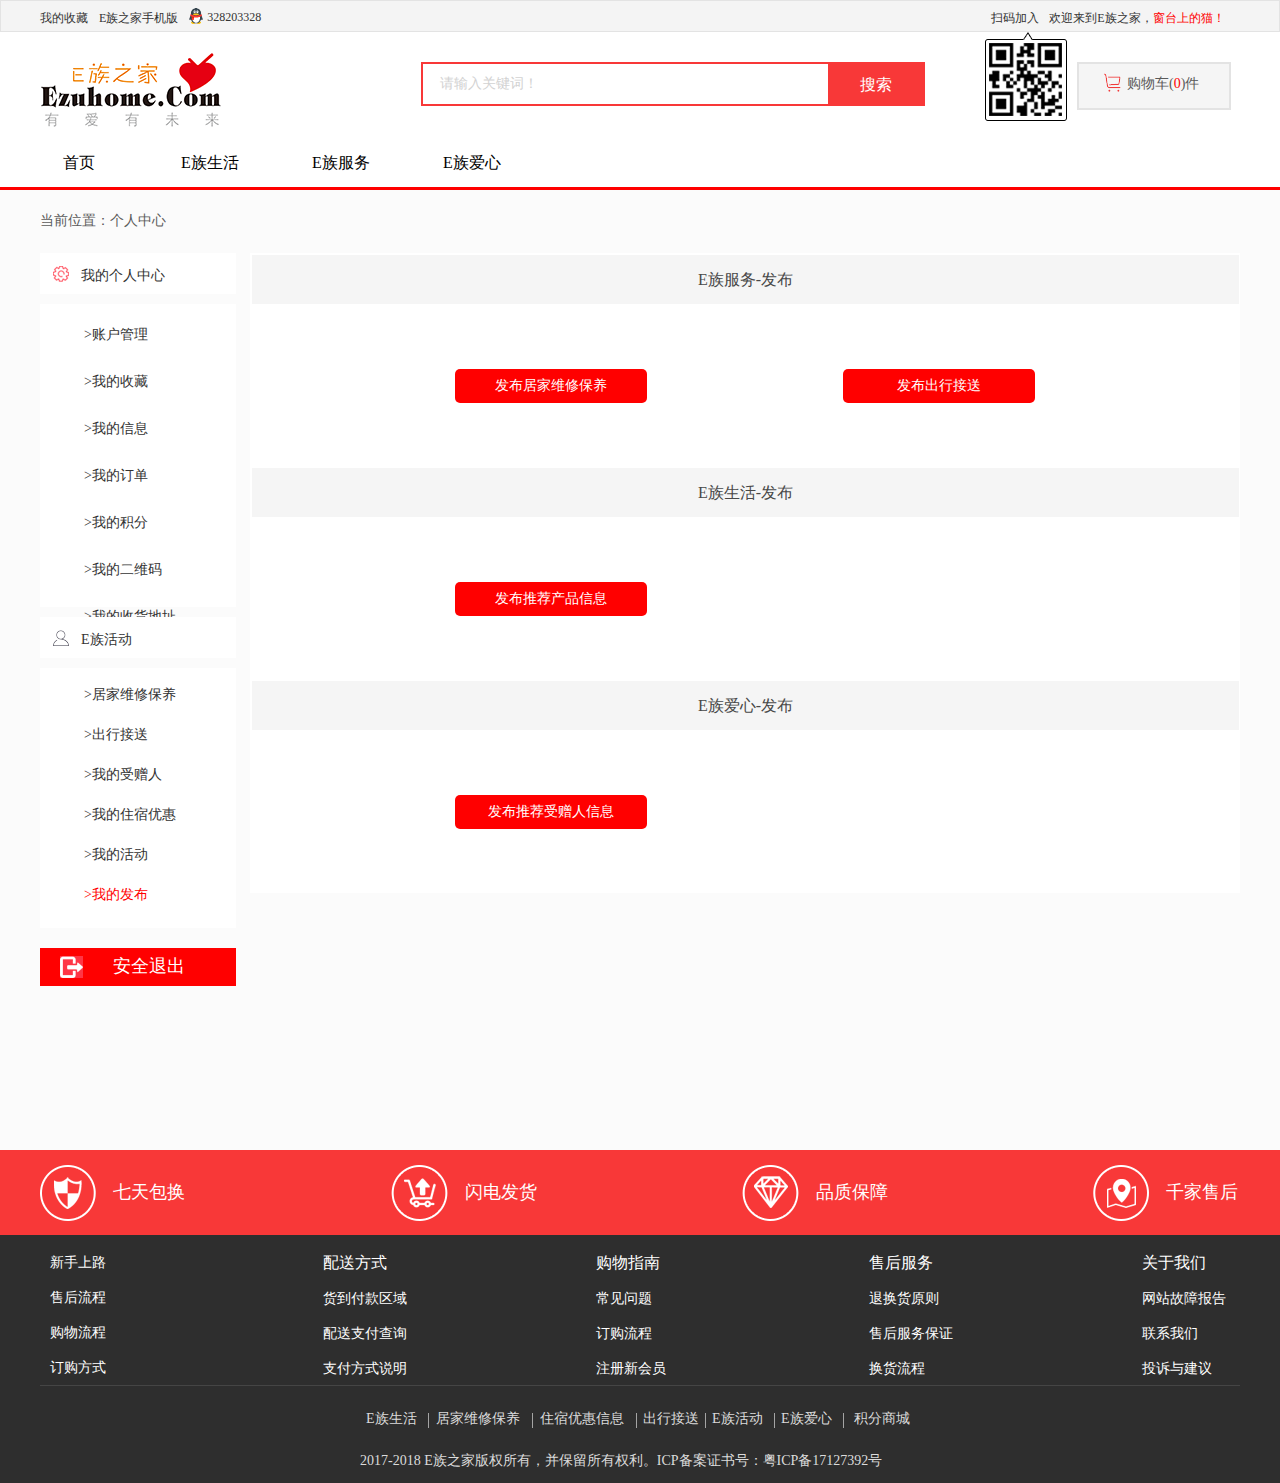
<file: ezuhome3/dazuoye3.html>
<!DOCTYPE html>
<html lang="en">
<head>
	<meta charset="UTF-8">
	<title>个人中心</title>
	<link rel="stylesheet" href="css/dazuoye3.css">
</head>
<body>
	<div class="first clear">
		<div class="x1">
			<p class="p1">我的收藏</p>
			<p class="p2">E族之家手机版</p>
			<div class="f1">
				<img src="images/qq-1.png" alt="">
			</div>
			<p class="p3">328203328</p>
			<p class="p4">扫码加入</p>
			<p class="p5">欢迎来到E族之家，<span class="a">窗台上的猫！</span></p>
		</div>
	</div>
	<div class="secend clear">
		<div class="x2">
			<div class="f2">
				<img src="images/p-1.png" height="85" width="183" alt="">
			</div>
			<div class="k1"> 
				<div class="nav1">
					<p class="p6">请输入关键词！</p>
				</div>
				<div class="nav2">
					<p class="p7">搜索</p>
				</div>
			</div>
			<div class="f3">
				<img src="images/erweimaa_03.png" height="89" width="82" alt="">
			</div>
			<div class="k2">
				<div class="nav3">
					<div class="f4">
						<img src="images/car.png" height="19" width="17" alt="">
					</div>
					<div class="p8">
						购物车(<span class="a">0</span>)件
					</div>
				</div>
			</div>
		</div>
	</div>
	<div class="third clear">
		<div class="x3">
			<div class="b">
				<ul>
			    	<li>
				    	<a href="#">首页</a>
					</li>	
					<li>
						<a href="#">E族生活</a>				
					</li>
					<li>
						<a href="#">E族服务</a>	
					</li>
					<li>
						<a href="#">E族爱心</a>	
					</li>
				</ul>
			</div>
		</div>
	</div>
	<div class="fouth clear">
	</div>
    <div class="fifth clear">
		<div class="x4">
			<p class="p9">当前位置：个人中心</p>
			<div class="t1">
				<div class="t001">
					<div class="f5">
						<img src="images/luosii_03.png" height="16" width="16">
					</div>
					<p class="p10">我的个人中心</p>
				</div>
				<div class="t02">
					<ul>
						<li class="c">>账户管理</li>
						<li	class="d">>我的收藏</li>
						<li class="d">>我的信息</li>
						<li class="d">>我的订单</li>
						<li class="d">>我的积分</li>
						<li class="d">>我的二维码</li>
						<li class="d">>我的收货地址</li>
					</ul>
				</div>
				<div class="t01">
					<div class="f5">
						<img src="images/xiaoren.png" height="16" width="16" alt="">
					</div>
					<p class="p10">E族活动</p>
				</div>
				<div class="t03">
					<ul>
						<li class="e">>居家维修保养</li>
						<li class="f">>出行接送</li>
						<li class="f">>我的受赠人</li>
						<li class="f">>我的住宿优惠</li>
						<li class="f">>我的活动</li>
						<li class="f"><span class="a">>我的发布</span></li>
					</ul>
				</div>
				<div class="t04">
					<div class="f6">
						<img src="images/jiantoua_03.png" height="22" width="23">
					</div>
					<p class="p11">安全退出</p>
				</div>
			</div>
			<div class="t2">
				<div class="t3">
					<p class="p12">E族服务-发布</p>
				</div>
				<div class="t4">
					<p class="p13">发布居家维修保养</p>
				</div>
				<div class="t5">
					<p class="p13">发布出行接送</p>
				</div>
				<div class="t6">
					<p class="p12">E族生活-发布</p>
				</div>
				<div class="t4">
					<p class="p13">发布推荐产品信息</p>
				</div>
				<div class="t6">
					<p class="p12">E族爱心-发布</p>
				</div>
				<div class="t4">
					<p class="p13">发布推荐受赠人信息</p>
				</div>
			</div>
		</div>
	</div>
	<div class="diba">
		<div class="x5">
			<div class="ku1">
				<div class="f08">
					<img src="images/hongtua_03.png" height="56" width="56" alt="">
				</div>
				<p class="p026">七天包换</p>
			</div>
			<div class="ku2">
				<div class="f08">
					<img src="images/hongtua_05.png" height="56" width="57" alt="">
				</div>
				<p class="p026">闪电发货</p>
			</div>
			<div class="ku2">
				<div class="f08">
					<img src="images/hongtua_07.png" height="56" width="57" alt="">
				</div>
				<p class="p026">品质保障</p>
			</div>
			<div class="ku3">
				<div class="f08">
					<img src="images/fangtu_09.png" height="56" width="56" alt="">
				</div>
				<p class="p026">千家售后</p>
			</div>
		</div>
	</div>
	<div class="dijiu">
		<div class="x6">
			<div class="ku4">
				<ul>
					<li>新手上路</li>
					<li>售后流程</li>
					<li>购物流程</li>
					<li>订购方式</li>
				</ul>
			</div>
			<div class="ku5">
				<ul>
					<li><span>配送方式</span></li>
					<li>货到付款区域</li>
					<li>配送支付查询</li>
					<li>支付方式说明</li>
				</ul>
			</div>
			<div class="ku5">
				<ul>
					<li><span>购物指南</span></li>
					<li>常见问题</li>
					<li>订购流程</li>
					<li>注册新会员</li>
				</ul>
			</div>
			<div class="ku5">
				<ul>
					<li><span>售后服务</span></li>
					<li>退换货原则</li>
					<li>售后服务保证</li>
					<li>换货流程</li>
				</ul>
			</div>
			<div class="ku5">
				<ul>
					<li><span>关于我们</span></li>
					<li>网站故障报告</li>
					<li>联系我们</li>
					<li>投诉与建议</li>
				</ul>
			</div>
			<div class="xixian">
			</div>
			<div class="last">
				<div class="last-1">E族生活</div>
				<div class="last-2">居家维修保养</div>
				<div class="last-2">住宿优惠信息</div>
				<div class="last-1">出行接送</div>
				<div class="last-1">E族活动</div>
				<div class="last-1">E族爱心</div>
				<div class="last-3">积分商城</div>
			</div>
			<div class="last-4">
				 2017-2018 E族之家版权所有，并保留所有权利。ICP备案证书号：粤ICP备17127392号
			</div>
		</div>
	</div>
</body>
</html>
</file>
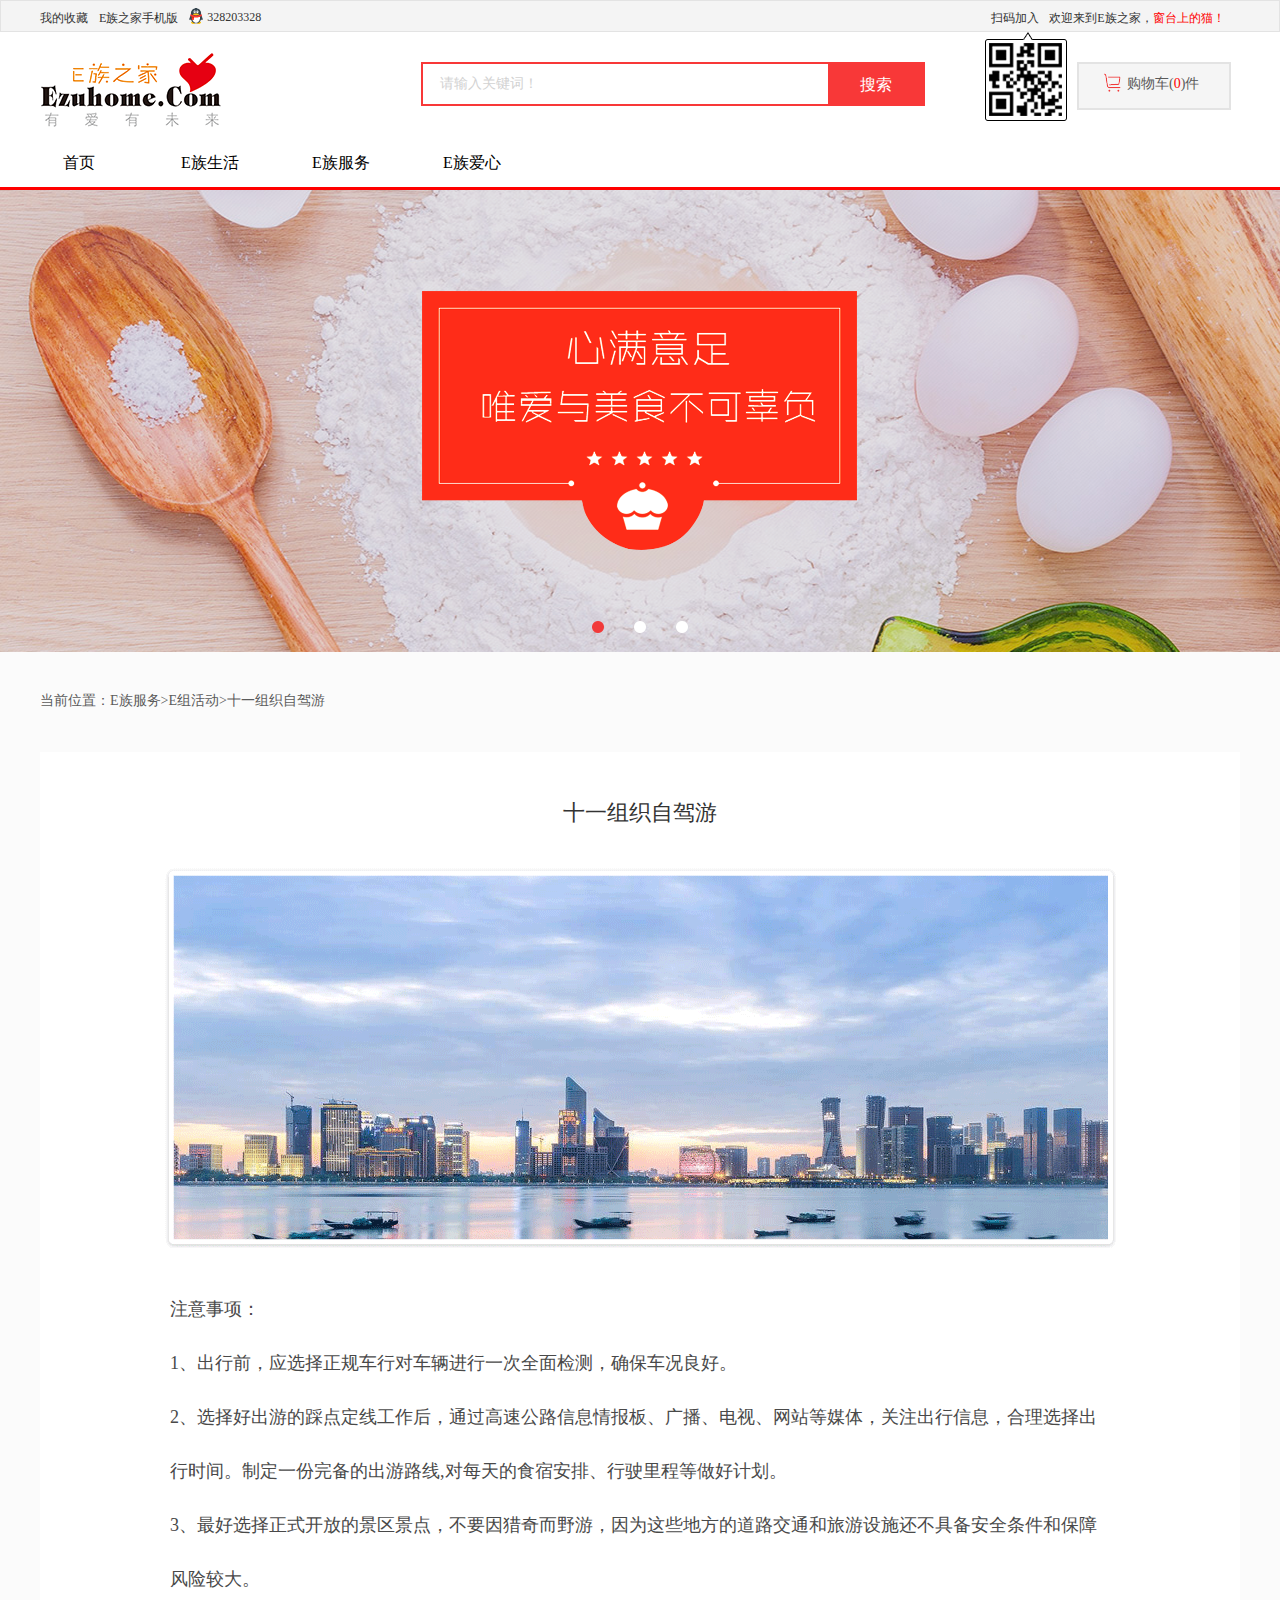
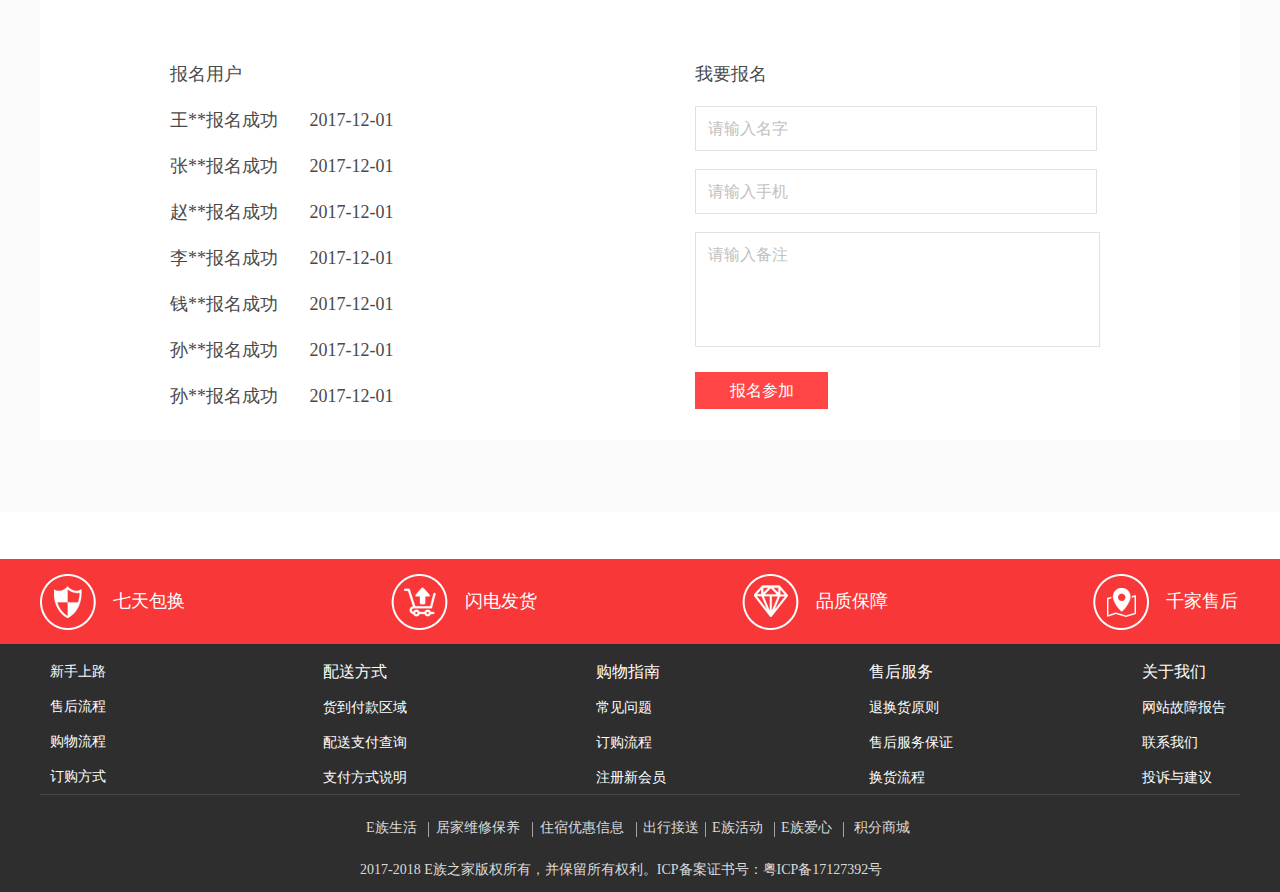
<file: ezuhome4/dazuoye4.html>
<!DOCTYPE html>
<html lang="en">
<head>
	<meta charset="UTF-8">
	<title>E族活动详情</title>
	<link rel="stylesheet" href="css/dazuoye4.css">
</head>
<body>
	<div class="first clear">
		<div class="x1">
			<p class="p1">我的收藏</p>
			<p class="p2">E族之家手机版</p>
			<div class="f1">
				<img src="images/qq-1.png" alt="">
			</div>
			<p class="p3">328203328</p>
			<p class="p4">扫码加入</p>
			<p class="p5">欢迎来到E族之家，<span class="a">窗台上的猫！</span></p>
		</div>
	</div>
	<div class="secend clear">
		<div class="x2">
			<div class="f2">
				<img src="images/p-1.png" height="85" width="183" alt="">
			</div>
			<div class="k1"> 
				<div class="nav1">
					<p class="p6">请输入关键词！</p>
				</div>
				<div class="nav2">
					<p class="p7">搜索</p>
				</div>
			</div>
			<div class="f3">
				<img src="images/erweimaa_03.png" height="89" width="82" alt="">
			</div>
			<div class="k2">
				<div class="nav3">
					<div class="f4">
						<img src="images/car.png" height="19" width="17" alt="">
					</div>
					<div class="p8">
						购物车(<span class="a">0</span>)件
					</div>
				</div>
			</div>
		</div>
	</div>
	<div class="third clear">
		<div class="x3">
			<div class="b">
				<ul>
			    	<li>
				    	<a href="#">首页</a>
					</li>	
					<li>
						<a href="#">E族生活</a>				
					</li>
					<li>
						<a href="#">E族服务</a>	
					</li>
					<li>
						<a href="#">E族爱心</a>	
					</li>
				</ul>
			</div>
		</div>
	</div>
	<div class="fouth clear">
	</div>
	<div class="fifth clear">
		<div class="x4">
			<div class="f5">
				<img src="images/qiantu.png" height="259" width="435" alt="">
			</div>
			<div class="f7">
				<img src="images/hongdian.png" height="12" width="12" alt="">
			</div>
			<div class="f8">
				<img src="images/baidian.png" height="12" width="12" alt="">
			</div>
			<div class="f8">
				<img src="images/baidian.png" height="12" width="12" alt="">
			</div>
		</div>
	</div>
	<div class="sixth clear">
		<div class="x05">
			<p class="p9">当前位置：E族服务>E组活动>十一组织自驾游</p>
			<div class="k3">
				<p class="p10">十一组织自驾游</p>
				<div class="f6">
					<img src="images/chenshi_03.png" height="380" width="952" alt="">
				</div>
				<div class="p11">
					注意事项：
				</div>
				<p class="p12">1、出行前，应选择正规车行对车辆进行一次全面检测，确保车况良好。</p>
				<p class="p12">2、选择好出游的踩点定线工作后，通过高速公路信息情报板、广播、电视、网站等媒体，关注出行信息，合理选择出</p>
				<p class="p12">行时间。制定一份完备的出游路线,对每天的食宿安排、行驶里程等做好计划。</p>
				<p class="p12">3、最好选择正式开放的景区景点，不要因猎奇而野游，因为这些地方的道路交通和旅游设施还不具备安全条件和保障</p>
				<p class="p12">风险较大。</p>
				<div class="k4">
					<div class="k5">
						<p class="p13">报名用户</p>
						<p class="p14">王**报名成功&nbsp;&nbsp;&nbsp;&nbsp;&nbsp;&nbsp;&nbsp;2017-12-01</p>
						<p class="p14">张**报名成功&nbsp;&nbsp;&nbsp;&nbsp;&nbsp;&nbsp;&nbsp;2017-12-01</p>
						<p class="p14">赵**报名成功&nbsp;&nbsp;&nbsp;&nbsp;&nbsp;&nbsp;&nbsp;2017-12-01</p>
						<p class="p14">李**报名成功&nbsp;&nbsp;&nbsp;&nbsp;&nbsp;&nbsp;&nbsp;2017-12-01</p>
						<p class="p14">钱**报名成功&nbsp;&nbsp;&nbsp;&nbsp;&nbsp;&nbsp;&nbsp;2017-12-01</p>
						<p class="p14">孙**报名成功&nbsp;&nbsp;&nbsp;&nbsp;&nbsp;&nbsp;&nbsp;2017-12-01</p>
						<p class="p14">孙**报名成功&nbsp;&nbsp;&nbsp;&nbsp;&nbsp;&nbsp;&nbsp;2017-12-01</p>
					</div>
					<div class="k6">
						<div class="p15">
							我要报名
						</div>
						<div class="k7">
							<p class="p16">请输入名字</p>
						</div>
						<div class="k8">
							<p class="p16">请输入手机</p>
						</div>
						<div class="k9">
							<p class="p16">请输入备注</p>
						</div>
						<div class="k10">
							<p class="p17">报名参加</p>
						</div>
					</div>
				</div>
			</div>
		</div>
	</div>
	<div class="seventh clear">
		
	</div>
	<div class="diba">
		<div class="x5">
			<div class="ku1">
				<div class="f08">
					<img src="images/hongtua_03.png" height="56" width="56" alt="">
				</div>
				<p class="p026">七天包换</p>
			</div>
			<div class="ku2">
				<div class="f08">
					<img src="images/hongtua_05.png" height="56" width="57" alt="">
				</div>
				<p class="p026">闪电发货</p>
			</div>
			<div class="ku2">
				<div class="f08">
					<img src="images/hongtua_07.png" height="56" width="57" alt="">
				</div>
				<p class="p026">品质保障</p>
			</div>
			<div class="ku3">
				<div class="f08">
					<img src="images/fangtu_09.png" height="56" width="56" alt="">
				</div>
				<p class="p026">千家售后</p>
			</div>
		</div>
	</div>
	<div class="dijiu">
		<div class="x6">
			<div class="ku4">
				<ul>
					<li>新手上路</li>
					<li>售后流程</li>
					<li>购物流程</li>
					<li>订购方式</li>
				</ul>
			</div>
			<div class="ku5">
				<ul>
					<li><span>配送方式</span></li>
					<li>货到付款区域</li>
					<li>配送支付查询</li>
					<li>支付方式说明</li>
				</ul>
			</div>
			<div class="ku5">
				<ul>
					<li><span>购物指南</span></li>
					<li>常见问题</li>
					<li>订购流程</li>
					<li>注册新会员</li>
				</ul>
			</div>
			<div class="ku5">
				<ul>
					<li><span>售后服务</span></li>
					<li>退换货原则</li>
					<li>售后服务保证</li>
					<li>换货流程</li>
				</ul>
			</div>
			<div class="ku5">
				<ul>
					<li><span>关于我们</span></li>
					<li>网站故障报告</li>
					<li>联系我们</li>
					<li>投诉与建议</li>
				</ul>
			</div>
			<div class="xixian">
			</div>
			<div class="last">
				<div class="last-1">E族生活</div>
				<div class="last-2">居家维修保养</div>
				<div class="last-2">住宿优惠信息</div>
				<div class="last-1">出行接送</div>
				<div class="last-1">E族活动</div>
				<div class="last-1">E族爱心</div>
				<div class="last-3">积分商城</div>
			</div>
			<div class="last-4">
				 2017-2018 E族之家版权所有，并保留所有权利。ICP备案证书号：粤ICP备17127392号
			</div>
		</div>
	</div>
</body>
</html>
</file>
<file: ezuhome1/css/dazuoye1.css>
*{
	padding:0;
    margin:0;
}
.clear::after {
    content: '';
    display: block;
    height: 0;
    clear: both;
}
ul,li,ol{
    list-style: none;
}
a{
	text-decoration: none;
	color: black;
}
.first{
	height: 30px;
	background-color: #f4f4f4;
	border:1px solid #e3e3e3;
}
.x1{
	width: 1200px;
	height: 30px;
	margin:0 auto;
}
.p1{
	color: #333333;
    font-family:'微软雅黑';
    font-size: 12px; 
    padding-left: 0px;
    padding-top: 9px;
    float: left;
}
.p2{
	color: #333333;
    font-family:'微软雅黑';
    font-size: 12px; 
    padding-left: 11px;
    padding-top: 9px;
    float: left;
}
.f1{
	padding-top: 7px;
	padding-left: 11px;
	float: left;
}
.p3{
	color: #333333;
    font-family:'微软雅黑';
    font-size: 12px; 
    padding-left: 4px;
    padding-top: 9px;
    float: left;
}
.p4{
	color: #333333;
    font-family:'微软雅黑';
    font-size: 12px; 
    padding-left: 730px;
    padding-top: 9px;
    float: left;
}
.p5{
	color: #333333;
    font-family:'微软雅黑';
    font-size: 12px; 
    padding-left: 10px;
    padding-top: 9px;
    float: left;
}
.a{
	color: red;
}
.secend{
	height: 102px;
}
.x2{
	width: 1200px;
	height: 102px;
	margin:0 auto;
}
.f2{
	padding-top: 16px;
	padding-left: 0px;
	float: left;
}
.k1{
	padding-left: 198px;
	padding-top: 30px;
	float: left;
}
.nav1{
	width: 405px;
	height: 40px;
	border:2px solid #f83838;
	margin:0 auto;
	float: left;
}
.nav2{
	width: 95px;
	height: 44px;
	background: #f83838;
	margin:0 auto;
	float: left;
}
.p6{
	color: #d2d2d2;
    font-family:'微软雅黑';
    font-size: 14px; 
    padding-left: 17px;
    padding-top: 11px;
    float: left;
}
.p7{
	color: #ffffff;
    font-family:'微软雅黑';
    font-size: 16px; 
    padding-left: 30px;
    padding-top: 13px;
    float: left;
}
.f3{
	padding-left: 60px;
	padding-top: 0px;
	float: left;
}
.nav3{
	width: 150px;
	height: 44px;
	background: #f5f5f5;
	border:2px solid #e3e3e3;
	margin:0 auto;
	float: left;	
}
.k2{
	padding-left: 10px;
	padding-top: 30px;
	float: left;
}
.f4{
	padding-left: 25px;
	padding-top: 9px;
	float: left;
}
.p8{
	color: #5a5a5a;
    font-family:'微软雅黑';
    font-size: 14px; 
    padding-left: 6px;
    padding-top: 11px;
    float: left;
}
.third{
	height: 50px;
	width: 100%;
	float: left;
}
.x3{
	width: 1200px;
	height: 50px;
	margin:0 auto;
}
.b{
	height: 45px;
	width: 530px;
	float: left;
	margin-left: 0px;
	margin-top: 10px;
}
.b ul{
	height: 38px;
}
.b ul li{
	display: inline-block;
	width: 127px;
	text-align: center;
}
.b ul li a{
	display: block;
	width: 78px;
	height: 30px;
    padding-top: 6px;
}
.b ul li a:hover{
	color: #ffffff;
	background: red;
	border-radius: 10px;
}
.fouth{
	height: 3px;
	width: 100%;
	float: left;
	background-color: red;
}
.fifth{
	height: 1500px;
	width: 100%;
	float: left;
	background: #fbfbfb;
	margin: 0 auto;
}
.x4{
	width: 1200px;
	height: 960px;
	margin:0 auto;
}
.p9{
	color: #5c5c5c;
    font-family:'微软雅黑';
    font-size: 14px; 
    padding-left: 0px;
    padding-top: 22px;
}
.t1{
	width: 196px;
	height: 733px;
	margin-left: 0px;
	margin-top: 23px;
	float: left;
}
.t2{
	width: 990px;
	height: 1275px;
	margin-left: 13px;
	margin-top: 23px;
	float: left;
	background: #ffffff;
}
.t001{
	width: 196px;
	height: 41px;
	margin-top: 0px;
	float: left;
	background: #ffffff;
}
.t01{
	width: 196px;
	height: 41px;
	margin-top: 10px;
	float: left;
	background: #ffffff;
}
.t02{
	width: 196px;
	height: 303px;
	margin-top: 10px;
	float: left;
	background: #ffffff;
}
.t03{
	width: 196px;
	height: 260px;
	margin-top: 10px;
	float: left;
	background: #ffffff;
}
.t04{
	width: 196px;
	height: 38px;
	margin-top: 20px;
	float: left;
	background: red;
}
.f5{
	padding-top: 13px;
	padding-left: 13px;
	float: left;
}
.p10{
	color: #333333;
    font-family:'微软雅黑';
    font-size: 14px; 
    padding-left: 12px;
    padding-top: 14px;
    float: left;
}
.c{
	color: #333333;
    font-family:'微软雅黑';
    font-size: 14px; 
    padding-left: 44px;
    padding-top: 22px;
}
.d{
	color: #333333;
    font-family:'微软雅黑';
    font-size: 14px; 
    padding-left: 44px;
    padding-top: 29px;
}
.e{
	color: #333333;
    font-family:'微软雅黑';
    font-size: 14px; 
    padding-left: 44px;
    padding-top: 18px;
}
.f{
	color: #333333;
    font-family:'微软雅黑';
    font-size: 14px; 
    padding-left: 44px;
    padding-top: 22px;
}
.f6{
	padding-top: 8px;
	padding-left: 20px;
	float: left;
}
.p11{
	color: #ffffff;
    font-family:'微软雅黑';
    font-size: 18px; 
    padding-left: 30px;
    padding-top: 6px;
    float: left;
}
.f7{
	padding-top: 44px;
	padding-left: 83px;
	float: left;
}
.p12{
	color: #333333;
    font-family:'微软雅黑';
    font-size: 16px; 
    padding-left: 7px;
    padding-top: 43px;
    float: left;
}
.t05{
	width: 990px;
	height: 58px;
	float: left;
}
.t06{
	width: 820px;
	height: 177px;
	border:1px solid #eeeeee;
	margin:0 auto;
	float: left;
	margin-left: 83px;
	margin-top: 33px;
}
.t07{
	width: 226px;
	height: 33px;
	float: left;
	margin-left: 2px;
	margin-top: 2px;
	background: #fff0f1;
}
.t08{
	width: 588px;
	height: 33px;
	float: left;
	margin-left: 2px;
	margin-top: 2px;
	background: #fff0f1;
}
.p13{
	color: #333333;
    font-family:'微软雅黑';
    font-size: 14px; 
    padding-left: 80px;
    padding-top: 8px;
    float: left;
}
.p14{
	color: #333333;
    font-family:'微软雅黑';
    font-size: 14px; 
    padding-left: 48px;
    padding-top: 8px;
    float: left;
}
.t09{
	width: 820px;
	height: 116px;
	border:1px solid #eeeeee;
	margin:0 auto;
	float: left;
	margin-left: 83px;
	margin-top: 35px;
}
.t010{
	width: 248px;
	height: 33px;
	float: left;
	margin-left: 2px;
	margin-top: 2px;
	background: #fff0f1;
}
.t011{
	width: 140px;
	height: 33px;
	float: left;
	margin-left: 2px;
	margin-top: 2px;
	background: #fff0f1;
}
.p15{
	color: #333333;
    font-family:'微软雅黑';
    font-size: 14px; 
    padding-left: 96px;
    padding-top: 8px;
    float: left;
}
.p16{
	color: #333333;
    font-family:'微软雅黑';
    font-size: 14px; 
    padding-left: 57px;
    padding-top: 8px;
    float: left;
}
.p17{
	color: #333333;
    font-family:'微软雅黑';
    font-size: 14px; 
    padding-left: 43px;
    padding-top: 8px;
    float: left;
}
.t012{
	width: 248px;
	height: 77px;
	float: left;
	margin-left: 2px;
	margin-top: 2px;
}
.t013{
	width: 140px;
	height: 77px;
	float: left;
	margin-left: 2px;
	margin-top: 2px;
}
.p18{
	color: #333333;
    font-family:'微软雅黑';
    font-size: 14px; 
    padding-left: 72px;
    padding-top: 33px;
    float: left;
}
.p19{
	color: #333333;
    font-family:'微软雅黑';
    font-size: 14px; 
    padding-left: 56px;
    padding-top: 33px;
    float: left;
}
.p20{
	color: #333333;
    font-family:'微软雅黑';
    font-size: 14px; 
    padding-left: 54px;
    padding-top: 34px;
    float: left;
}
.p21{
	color: #333333;
    font-family:'微软雅黑';
    font-size: 14px; 
    padding-left: 68px;
    padding-top: 34px;
    float: left;
}
.t014{
	width: 820px;
	height: 170px;
	background: #f5f5f5;
	float: left;
	margin-left: 83px;
	margin-top: 36px;
}
.p22{
	color: #333333;
    font-family:'微软雅黑';
    font-size: 14px; 
    padding-left: 23px;
    padding-top: 23px;
    float: left;
}
.p23{
	color: #333333;
    font-family:'微软雅黑';
    font-size: 14px; 
    padding-left: 168px;
    padding-top: 124px;
    float: left;
}
.t015{
	width: 169px;
	height: 37px;
	background: red;
	float: left;
	margin-left: 30px;
	margin-top: 113px;
}
.t016{
	width: 820px;
	height: 72px;
	border:1px solid #eeeeee;
	margin:0 auto;
	float: left;
	margin-left: 83px;
	margin-top: 34px;
}
.t017{
	width: 204px;
	height: 33px;
	float: left;
	margin-left: 2px;
	margin-top: 2px;
	background: #fff0f1;
}
.t018{
	width: 202px;
	height: 33px;
	float: left;
	margin-left: 2px;
	margin-top: 2px;
	background: #fff0f1;
}
.p24{
	color: #333333;
    font-family:'微软雅黑';
    font-size: 14px; 
    text-align: center;
    line-height: 33px;
}
.t019{
	width: 820px;
	height: 36px;
	float: left;
	margin-left: 83px;
	margin-top: 33px;
	background: #fff0f1;
}
.p25{
	color: #333333;
    font-family:'微软雅黑';
    font-size: 14px; 
    padding-left: 22px;
    line-height: 36px;
    float: left;
}
.diba{
	height: 85px;
	width: 100%;
	float: left;
	background: #f83838;
}
.x5{
	width: 1200px;
	height: 85px;
	margin :0 auto;
}
.ku1{
	width: 351px;
	height: 85px;
    margin-left: 0px;
    float: left; 
}
.ku2{
	width: 351px;
	height: 85px;
    margin-left: 0px;
    float: left; 
}
.ku3{
	width: 147px;
	height: 85px;
    margin-left: 0px;
    float: left; 
}
.f08{
	padding-left: 0px;
	padding-top: 15px;
	float: left;
}
.p026{
	color: #ffffff;
    font-family:'微软雅黑';
    font-size: 18px; 
    padding-left: 17px;
    line-height: 85px;
    float: left;
}
.dijiu{
	height: 248px;
	width: 100%;
	float: left;
	background: #2e2e2e;
}
.x6{
	width: 1200px;
	height: 248px;
	margin:0 auto;
}
.ku4{
	width: 93px;
	height: 150px;
	float: left;
	padding-left: 10px;
}
.ku4 ul{
	color: #ffffff;
    font-family:'微软雅黑';	
	font-size: 14px;
    line-height: 35px;
    padding-top: 10px;
}
.ku5{
	width: 93px;
	height: 150px;
	float: left;
	padding-left: 180px;
}
.ku5 ul{
	color: #ffffff;
    font-family:'微软雅黑';	
	font-size: 14px;
    line-height: 35px;
    padding-top: 10px;
}
.dijiu span{
    color: #ffffff;
    font-family:'微软雅黑';	
	font-size: 16px;
}
.xixian{
	width: 1200px;
	height: 1px;
	background: #454545;
	margin-top: 0px;
	margin-left: 0px;
	float: left;
}
.last{
	width: 560px;
	height: 22px;
	padding-top: 175px;
	padding-left: 320px;
}
.last-1{
	width: 63px;
	height: 20px;
	float: left;
	color: #dbdbdb;
	font-size: 14px;
	background: url(../images/lasta_03.png) no-repeat right center;
	padding-left: 6px;
}
.last-2{
	width: 97px;
	height: 20px;
	float: left;
	color: #dbdbdb;
	font-size: 14px;
	background: url(../images/lasta_03.png) no-repeat right center;
	padding-left: 7px;
}
.last-3{
	width: 63px;
	height: 20px;
	float: left;
	color: #dbdbdb;
	font-size: 14px;
	padding-left: 10px;
}
.last-4{
	width: 565px;
	height: 22px;
	margin-top: 20px;
	margin-left: 320px;
	color: #dbdbdb;
	font-size: 14px;
}
</file>
<file: ezuhome2/css/dazuoye2.css>
*{
	padding:0;
    margin:0;
}
.clear::after {
    content: '';
    display: block;
    height: 0;
    clear: both;
}
ul,li,ol{
    list-style: none;
}
a{
	text-decoration: none;
	color: black;
}
.first{
	height: 30px;
	background-color: #f4f4f4;
	border:1px solid #e3e3e3;
}
.x1{
	width: 1200px;
	height: 30px;
	margin:0 auto;
}
.p1{
	color: #333333;
    font-family:'微软雅黑';
    font-size: 12px; 
    padding-left: 0px;
    padding-top: 9px;
    float: left;
}
.p2{
	color: #333333;
    font-family:'微软雅黑';
    font-size: 12px; 
    padding-left: 11px;
    padding-top: 9px;
    float: left;
}
.f1{
	padding-top: 7px;
	padding-left: 11px;
	float: left;
}
.p3{
	color: #333333;
    font-family:'微软雅黑';
    font-size: 12px; 
    padding-left: 4px;
    padding-top: 9px;
    float: left;
}
.p4{
	color: #333333;
    font-family:'微软雅黑';
    font-size: 12px; 
    padding-left: 730px;
    padding-top: 9px;
    float: left;
}
.p5{
	color: #333333;
    font-family:'微软雅黑';
    font-size: 12px; 
    padding-left: 10px;
    padding-top: 9px;
    float: left;
}
.a{
	color: red;
}
.secend{
	height: 102px;
}
.x2{
	width: 1200px;
	height: 102px;
	margin:0 auto;
}
.f2{
	padding-top: 16px;
	padding-left: 0px;
	float: left;
}
.k1{
	padding-left: 198px;
	padding-top: 30px;
	float: left;
}
.nav1{
	width: 405px;
	height: 40px;
	border:2px solid #f83838;
	margin:0 auto;
	float: left;
}
.nav2{
	width: 95px;
	height: 44px;
	background: #f83838;
	margin:0 auto;
	float: left;
}
.p6{
	color: #d2d2d2;
    font-family:'微软雅黑';
    font-size: 14px; 
    padding-left: 17px;
    padding-top: 11px;
    float: left;
}
.p7{
	color: #ffffff;
    font-family:'微软雅黑';
    font-size: 16px; 
    padding-left: 30px;
    padding-top: 13px;
    float: left;
}
.f3{
	padding-left: 60px;
	padding-top: 0px;
	float: left;
}
.nav3{
	width: 150px;
	height: 44px;
	background: #f5f5f5;
	border:2px solid #e3e3e3;
	margin:0 auto;
	float: left;	
}
.k2{
	padding-left: 10px;
	padding-top: 30px;
	float: left;
}
.f4{
	padding-left: 25px;
	padding-top: 9px;
	float: left;
}
.p8{
	color: #5a5a5a;
    font-family:'微软雅黑';
    font-size: 14px; 
    padding-left: 6px;
    padding-top: 11px;
    float: left;
}
.third{
	height: 50px;
	width: 100%;
	float: left;
}
.x3{
	width: 1200px;
	height: 50px;
	margin:0 auto;
}
.b{
	height: 45px;
	width: 530px;
	float: left;
	margin-left: 0px;
	margin-top: 10px;
}
.b ul{
	height: 38px;
}
.b ul li{
	display: inline-block;
	width: 127px;
	text-align: center;
}
.b ul li a{
	display: block;
	width: 78px;
	height: 30px;
    padding-top: 6px;
}
.b ul li a:hover{
	color: #ffffff;
	background: red;
	border-radius: 10px;
}
.fouth{
	height: 3px;
	width: 100%;
	float: left;
	background-color: red;
}
.fifth{
	height: 720px;
	width: 100%;
	float: left;
}
.x04{
	width: 1200px;
	height: 720px;
	margin :0 auto;
}
.p9{
	color: #5d5d5d;
    font-family:'微软雅黑';
    font-size: 14px; 
    padding-left: 0px;
    padding-top: 22px;
}
.t1{
	height: 679px;
	width: 665px;
	float: left;
}
.t2{
	height: 504px;
	width: 865px;
	float: left;
}
.t3{
	height: 175px;
	width: 865px;
	float: left;
}
.f5{
	margin-top: 233px;
	margin-left: 0px;
	float: left;
}
.f6{
	margin-top: 69px;
	margin-left: 105px;
	float: left;
}
.f7{
	margin-top: 233px;
	margin-left: 105px;
	float: left;
}
.f8{
	margin-top: 0px;
	margin-left: 80px;
	float: left;
}
.f9{
	margin-top: 0px;
	margin-left: 14px;
	float: left;
}
.t4{
	width: 515px;
	height: 679px;
	float: left;
}
.p10{
	color: #3b3b3b;
    font-family:'微软雅黑';
    font-size: 26px; 
    padding-left: 0px;
    padding-top: 68px;
}
.t5{
	width: 515px;
	height: 64px;
	float: left;
	background: #fafafa;
	margin-top: 22px;
}
.p11{
	color: red;
    font-family:'微软雅黑';
    font-size: 26px; 
    padding-left: 18px;
    line-height: 64px;
    float: left;
}
.p12{
	color: #ff9600;
    font-family:'微软雅黑';
    font-size: 17.72px; 
    padding-left: 0px;
    padding-top: 28px;
    float: left;
}
.t6{
	width: 515px;
	height: 38px;
	float: left;
	margin-top: 26px;
}
.p13{
	color: #979797;
    font-family:'微软雅黑';
    font-size: 17.72px; 
    padding-left: 0px;
    line-height: 38px;
    float: left;
}
.t7{
	width: 104px;
	height: 38px;
	border:1px solid #d8d8d8;
	margin:0 auto;
	float: left;
	margin-left: 30px;
}
.p14{
	color: #979797;
    font-family:'微软雅黑';
    font-size: 19px; 
    text-align: center;
    line-height: 38px;
}
.p15{
	width: 515px;
	color: #979797;
	font-family:'微软雅黑';
    font-size: 17.72px; 
    padding-top: 25px;
    padding-left: 0px;
    float: left;
}
.p16{
	width: 515px;
	color: #979797;
	font-family:'微软雅黑';
    font-size: 17.72px; 
    padding-top: 35px;
    padding-left: 0px;
    float: left;
}
.t8{
	width: 161px;
	height: 39px;
	border:1px solid #f4f4f4;
	margin:0 auto;
	float: left;
	margin-left: 0px;
	margin-top: 26px;
}
.t9{
	width: 48px;
	height: 39px;
	margin-left: 0px;
	margin-top: 0px;
	background: #f4f4f4;
	float: left;
}
.p17{
	color: #979797;
	font-family:'微软雅黑';
    font-size: 29.16px; 
    line-height: 39px;
    text-align: center;
}
.t10{
	width: 64px;
	height: 39px;
	margin-left: 0px;
	margin-top: 0px;
	float: left;
}
.p18{
	color: #333333;
	font-family:'微软雅黑';
    font-size: 18.55px; 
    line-height: 39px;
    text-align: center;
}
.t11{
	width: 350px;
	height: 51px;
	margin-left: 0px;
	margin-top: 24px;
	float: left;
}
.si{
	width: 515px;
	float: left;
}
.t12{
	width: 160px;
	height: 51px;
	margin-left: 0px;
	margin-top: 0px;
	float: left;
	background: #fa5d5d;
}
.t13{
	width: 160px;
	height: 51px;
	margin-left: 26px;
	margin-top: 0px;
	float: left;
	background: red;
}
.p19{
	color: #ffffff;
	font-family:'微软雅黑';
    font-size: 20px; 
    line-height: 51px;
    text-align: center;
}
.sixth{
	height: 47px;
	width: 100%;
	float: left;
}
.x05{
	width: 1200px;
	height: 47px;
	margin :0 auto;
}
.f10{
	margin-left: 0px;
	float: left;
}
.seventh{
	height: 440px;
	width: 100%;
	float: left;
}
.x06{
	width: 1200px;
	height: 440px;
	margin :0 auto;
}
.t14{
	width: 1200px;
	height: 388px;
	margin-top: 0px;
	margin-left: 0px;
	background:#fafafa;
}
.p20{
	color: #333333;
	font-family:'微软雅黑';
    font-size: 18px;
    padding-top: 37px;
    padding-left: 36px;
}
.p21{
	color: #666666;
	font-family:'微软雅黑';
    font-size: 18px;
    padding-top: 50px;
    padding-left: 35px;
}
.p22{
	color: #666666;
	font-family:'微软雅黑';
    font-size: 18px;
    padding-top: 28px;
    padding-left: 35px;
}
.p23{
	color: #666666;
	font-family:'微软雅黑';
    font-size: 18px;
    padding-top: 20px;
    padding-left: 35px;
}







.diba{
	height: 85px;
	width: 100%;
	float: left;
	background: #f83838;
}
.x5{
	width: 1200px;
	height: 85px;
	margin :0 auto;
}
.ku1{
	width: 351px;
	height: 85px;
    margin-left: 0px;
    float: left; 
}
.ku2{
	width: 351px;
	height: 85px;
    margin-left: 0px;
    float: left; 
}
.ku3{
	width: 147px;
	height: 85px;
    margin-left: 0px;
    float: left; 
}
.f08{
	padding-left: 0px;
	padding-top: 15px;
	float: left;
}
.p026{
	color: #ffffff;
    font-family:'微软雅黑';
    font-size: 18px; 
    padding-left: 17px;
    line-height: 85px;
    float: left;
}
.dijiu{
	height: 248px;
	width: 100%;
	float: left;
	background: #2e2e2e;
}
.x6{
	width: 1200px;
	height: 248px;
	margin:0 auto;
}
.ku4{
	width: 93px;
	height: 150px;
	float: left;
	padding-left: 10px;
}
.ku4 ul{
	color: #ffffff;
    font-family:'微软雅黑';	
	font-size: 14px;
    line-height: 35px;
    padding-top: 10px;
}
.ku5{
	width: 93px;
	height: 150px;
	float: left;
	padding-left: 180px;
}
.ku5 ul{
	color: #ffffff;
    font-family:'微软雅黑';	
	font-size: 14px;
    line-height: 35px;
    padding-top: 10px;
}
.dijiu span{
    color: #ffffff;
    font-family:'微软雅黑';	
	font-size: 16px;
}
.xixian{
	width: 1200px;
	height: 1px;
	background: #454545;
	margin-top: 0px;
	margin-left: 0px;
	float: left;
}
.last{
	width: 560px;
	height: 22px;
	padding-top: 175px;
	padding-left: 320px;
}
.last-1{
	width: 63px;
	height: 20px;
	float: left;
	color: #dbdbdb;
	font-size: 14px;
	background: url(../images/lasta_03.png) no-repeat right center;
	padding-left: 6px;
}
.last-2{
	width: 97px;
	height: 20px;
	float: left;
	color: #dbdbdb;
	font-size: 14px;
	background: url(../images/lasta_03.png) no-repeat right center;
	padding-left: 7px;
}
.last-3{
	width: 63px;
	height: 20px;
	float: left;
	color: #dbdbdb;
	font-size: 14px;
	padding-left: 10px;
}
.last-4{
	width: 565px;
	height: 22px;
	margin-top: 20px;
	margin-left: 320px;
	color: #dbdbdb;
	font-size: 14px;
}
</file>
<file: ezuhome3/css/dazuoye3.css>
*{
	padding:0;
    margin:0;
}
.clear::after {
    content: '';
    display: block;
    height: 0;
    clear: both;
}
ul,li,ol{
    list-style: none;
}
a{
	text-decoration: none;
	color: black;
}
.first{
	height: 30px;
	background-color: #f4f4f4;
	border:1px solid #e3e3e3;
}
.x1{
	width: 1200px;
	height: 30px;
	margin:0 auto;
}
.p1{
	color: #333333;
    font-family:'微软雅黑';
    font-size: 12px; 
    padding-left: 0px;
    padding-top: 9px;
    float: left;
}
.p2{
	color: #333333;
    font-family:'微软雅黑';
    font-size: 12px; 
    padding-left: 11px;
    padding-top: 9px;
    float: left;
}
.f1{
	padding-top: 7px;
	padding-left: 11px;
	float: left;
}
.p3{
	color: #333333;
    font-family:'微软雅黑';
    font-size: 12px; 
    padding-left: 4px;
    padding-top: 9px;
    float: left;
}
.p4{
	color: #333333;
    font-family:'微软雅黑';
    font-size: 12px; 
    padding-left: 730px;
    padding-top: 9px;
    float: left;
}
.p5{
	color: #333333;
    font-family:'微软雅黑';
    font-size: 12px; 
    padding-left: 10px;
    padding-top: 9px;
    float: left;
}
.a{
	color: red;
}
.secend{
	height: 102px;
}
.x2{
	width: 1200px;
	height: 102px;
	margin:0 auto;
}
.f2{
	padding-top: 16px;
	padding-left: 0px;
	float: left;
}
.k1{
	padding-left: 198px;
	padding-top: 30px;
	float: left;
}
.nav1{
	width: 405px;
	height: 40px;
	border:2px solid #f83838;
	margin:0 auto;
	float: left;
}
.nav2{
	width: 95px;
	height: 44px;
	background: #f83838;
	margin:0 auto;
	float: left;
}
.p6{
	color: #d2d2d2;
    font-family:'微软雅黑';
    font-size: 14px; 
    padding-left: 17px;
    padding-top: 11px;
    float: left;
}
.p7{
	color: #ffffff;
    font-family:'微软雅黑';
    font-size: 16px; 
    padding-left: 30px;
    padding-top: 13px;
    float: left;
}
.f3{
	padding-left: 60px;
	padding-top: 0px;
	float: left;
}
.nav3{
	width: 150px;
	height: 44px;
	background: #f5f5f5;
	border:2px solid #e3e3e3;
	margin:0 auto;
	float: left;	
}
.k2{
	padding-left: 10px;
	padding-top: 30px;
	float: left;
}
.f4{
	padding-left: 25px;
	padding-top: 9px;
	float: left;
}
.p8{
	color: #5a5a5a;
    font-family:'微软雅黑';
    font-size: 14px; 
    padding-left: 6px;
    padding-top: 11px;
    float: left;
}
.third{
	height: 50px;
	width: 100%;
	float: left;
}
.x3{
	width: 1200px;
	height: 50px;
	margin:0 auto;
}
.b{
	height: 45px;
	width: 530px;
	float: left;
	margin-left: 0px;
	margin-top: 10px;
}
.b ul{
	height: 38px;
}
.b ul li{
	display: inline-block;
	width: 127px;
	text-align: center;
}
.b ul li a{
	display: block;
	width: 78px;
	height: 30px;
    padding-top: 6px;
}
.b ul li a:hover{
	color: #ffffff;
	background: red;
	border-radius: 10px;
}
.fouth{
	height: 3px;
	width: 100%;
	float: left;
	background-color: red;
}
.fifth{
	height: 960px;
	width: 100%;
	float: left;
	background: #fbfbfb;
}
.x4{
	width: 1200px;
	height: 960px;
	margin:0 auto;
}
.p9{
	color: #5c5c5c;
    font-family:'微软雅黑';
    font-size: 14px; 
    padding-left: 0px;
    padding-top: 22px;
}
.t1{
	width: 196px;
	height: 733px;
	margin-left: 0px;
	margin-top: 23px;
	float: left;
}
.t2{
	width: 990px;
	height: 640px;
	margin-left: 14px;
	margin-top: 23px;
	float: left;
	background: #ffffff;
}
.t001{
	width: 196px;
	height: 41px;
	margin-top: 0px;
	float: left;
	background: #ffffff;
}
.t01{
	width: 196px;
	height: 41px;
	margin-top: 10px;
	float: left;
	background: #ffffff;
}
.t02{
	width: 196px;
	height: 303px;
	margin-top: 10px;
	float: left;
	background: #ffffff;
}
.t03{
	width: 196px;
	height: 260px;
	margin-top: 10px;
	float: left;
	background: #ffffff;
}
.t04{
	width: 196px;
	height: 38px;
	margin-top: 20px;
	float: left;
	background: red;
}
.f5{
	padding-top: 13px;
	padding-left: 13px;
	float: left;
}
.p10{
	color: #333333;
    font-family:'微软雅黑';
    font-size: 14px; 
    padding-left: 12px;
    padding-top: 14px;
    float: left;
}
.c{
	color: #333333;
    font-family:'微软雅黑';
    font-size: 14px; 
    padding-left: 44px;
    padding-top: 22px;
}
.d{
	color: #333333;
    font-family:'微软雅黑';
    font-size: 14px; 
    padding-left: 44px;
    padding-top: 29px;
}
.e{
	color: #333333;
    font-family:'微软雅黑';
    font-size: 14px; 
    padding-left: 44px;
    padding-top: 18px;
}
.f{
	color: #333333;
    font-family:'微软雅黑';
    font-size: 14px; 
    padding-left: 44px;
    padding-top: 22px;
}
.f6{
	padding-top: 8px;
	padding-left: 20px;
	float: left;
}
.p11{
	color: #ffffff;
    font-family:'微软雅黑';
    font-size: 18px; 
    padding-left: 30px;
    padding-top: 6px;
    float: left;
}
.t3{
	width: 987px;
	height: 49px;
	margin-left: 2px;
	margin-top: 2px;
	float: left;
	background: #f5f5f5;
}
.p12{
	color: #484848;
    font-family:'微软雅黑';
    font-size: 16px; 
    text-align: center;
    line-height: 49px;
}
.t4{
	width: 192px;
	height: 34px;
	margin-left: 205px;
	margin-top: 65px;
	border-radius: 5px;
	float: left;
	background: red;
}
.t5{
	width: 192px;
	height: 34px;
	margin-left: 196px;
	margin-top: 65px;
	border-radius: 5px;
	float: left;
	background: red;
}
.p13{
	color: #ffffff;
    font-family:'微软雅黑';
    font-size: 14px; 
    text-align: center;
    line-height: 34px;
}
.t6{
	width: 987px;
	height: 49px;
	margin-left: 2px;
	margin-top: 65px;
	float: left;
	background: #f5f5f5;
}











.diba{
	height: 85px;
	width: 100%;
	float: left;
	background: #f83838;
}
.x5{
	width: 1200px;
	height: 85px;
	margin :0 auto;
}
.ku1{
	width: 351px;
	height: 85px;
    margin-left: 0px;
    float: left; 
}
.ku2{
	width: 351px;
	height: 85px;
    margin-left: 0px;
    float: left; 
}
.ku3{
	width: 147px;
	height: 85px;
    margin-left: 0px;
    float: left; 
}
.f08{
	padding-left: 0px;
	padding-top: 15px;
	float: left;
}
.p026{
	color: #ffffff;
    font-family:'微软雅黑';
    font-size: 18px; 
    padding-left: 17px;
    line-height: 85px;
    float: left;
}
.dijiu{
	height: 248px;
	width: 100%;
	float: left;
	background: #2e2e2e;
}
.x6{
	width: 1200px;
	height: 248px;
	margin:0 auto;
}
.ku4{
	width: 93px;
	height: 150px;
	float: left;
	padding-left: 10px;
}
.ku4 ul{
	color: #ffffff;
    font-family:'微软雅黑';	
	font-size: 14px;
    line-height: 35px;
    padding-top: 10px;
}
.ku5{
	width: 93px;
	height: 150px;
	float: left;
	padding-left: 180px;
}
.ku5 ul{
	color: #ffffff;
    font-family:'微软雅黑';	
	font-size: 14px;
    line-height: 35px;
    padding-top: 10px;
}
.dijiu span{
    color: #ffffff;
    font-family:'微软雅黑';	
	font-size: 16px;
}
.xixian{
	width: 1200px;
	height: 1px;
	background: #454545;
	margin-top: 0px;
	margin-left: 0px;
	float: left;
}
.last{
	width: 560px;
	height: 22px;
	padding-top: 175px;
	padding-left: 320px;
}
.last-1{
	width: 63px;
	height: 20px;
	float: left;
	color: #dbdbdb;
	font-size: 14px;
	background: url(../images/lasta_03.png) no-repeat right center;
	padding-left: 6px;
}
.last-2{
	width: 97px;
	height: 20px;
	float: left;
	color: #dbdbdb;
	font-size: 14px;
	background: url(../images/lasta_03.png) no-repeat right center;
	padding-left: 7px;
}
.last-3{
	width: 63px;
	height: 20px;
	float: left;
	color: #dbdbdb;
	font-size: 14px;
	padding-left: 10px;
}
.last-4{
	width: 565px;
	height: 22px;
	margin-top: 20px;
	margin-left: 320px;
	color: #dbdbdb;
	font-size: 14px;
}
</file>
<file: ezuhome4/css/dazuoye4.css>
*{
	padding:0;
    margin:0;
}
.clear::after {
    content: '';
    display: block;
    height: 0;
    clear: both;
}
ul,li,ol{
    list-style: none;
}
a{
	text-decoration: none;
	color: black;
}
.first{
	height: 30px;
	background-color: #f4f4f4;
	border:1px solid #e3e3e3;
}
.x1{
	width: 1200px;
	height: 30px;
	margin:0 auto;
}
.p1{
	color: #333333;
    font-family:'微软雅黑';
    font-size: 12px; 
    padding-left: 0px;
    padding-top: 9px;
    float: left;
}
.p2{
	color: #333333;
    font-family:'微软雅黑';
    font-size: 12px; 
    padding-left: 11px;
    padding-top: 9px;
    float: left;
}
.f1{
	padding-top: 7px;
	padding-left: 11px;
	float: left;
}
.p3{
	color: #333333;
    font-family:'微软雅黑';
    font-size: 12px; 
    padding-left: 4px;
    padding-top: 9px;
    float: left;
}
.p4{
	color: #333333;
    font-family:'微软雅黑';
    font-size: 12px; 
    padding-left: 730px;
    padding-top: 9px;
    float: left;
}
.p5{
	color: #333333;
    font-family:'微软雅黑';
    font-size: 12px; 
    padding-left: 10px;
    padding-top: 9px;
    float: left;
}
.a{
	color: red;
}
.secend{
	height: 102px;
}
.x2{
	width: 1200px;
	height: 102px;
	margin:0 auto;
}
.f2{
	padding-top: 16px;
	padding-left: 0px;
	float: left;
}
.k1{
	padding-left: 198px;
	padding-top: 30px;
	float: left;
}
.nav1{
	width: 405px;
	height: 40px;
	border:2px solid #f83838;
	margin:0 auto;
	float: left;
}
.nav2{
	width: 95px;
	height: 44px;
	background: #f83838;
	margin:0 auto;
	float: left;
}
.p6{
	color: #d2d2d2;
    font-family:'微软雅黑';
    font-size: 14px; 
    padding-left: 17px;
    padding-top: 11px;
    float: left;
}
.p7{
	color: #ffffff;
    font-family:'微软雅黑';
    font-size: 16px; 
    padding-left: 30px;
    padding-top: 13px;
    float: left;
}
.f3{
	padding-left: 60px;
	padding-top: 0px;
	float: left;
}
.nav3{
	width: 150px;
	height: 44px;
	background: #f5f5f5;
	border:2px solid #e3e3e3;
	margin:0 auto;
	float: left;	
}
.k2{
	padding-left: 10px;
	padding-top: 30px;
	float: left;
}
.f4{
	padding-left: 25px;
	padding-top: 9px;
	float: left;
}
.p8{
	color: #5a5a5a;
    font-family:'微软雅黑';
    font-size: 14px; 
    padding-left: 6px;
    padding-top: 11px;
    float: left;
}
.third{
	height: 50px;
	width: 100%;
	float: left;
}
.x3{
	width: 1200px;
	height: 50px;
	margin:0 auto;
}
.b{
	height: 45px;
	width: 530px;
	float: left;
	margin-left: 0px;
	margin-top: 10px;
}
.b ul{
	height: 38px;
}
.b ul li{
	display: inline-block;
	width: 127px;
	text-align: center;
}
.b ul li a{
	display: block;
	width: 78px;
	height: 30px;
    padding-top: 6px;
}
.b ul li a:hover{
	color: #ffffff;
	background: red;
	border-radius: 10px;
}
.fouth{
	height: 3px;
	width: 100%;
	float: left;
	background-color: red;
}
.fifth{
	width: 100%;
	height: 462px;
	float: left;
	background: url(../images/beijingtu.png)no-repeat  center;
}
.x4{
	width: 1200px;
	height: 462px;
	margin :0 auto;
}
.f5{
	padding-top: 101px;
	padding-left: 382px;
}
.f7{
	padding-left: 552px;
	padding-top: 65px;
	float: left;
}
.f8{
	padding-left: 30px;
	padding-top: 65px;
	float: left;
}
.p9{
	color: #5b5b5b;
    font-family:'微软雅黑';
    font-size: 14px; 
    padding-left: s0px;
    padding-top: 40px;
}
.sixth{
	height: 1460px;
	width: 100%;
	float: left;
	background: #fbfbfb;
}
.x05{
	width: 1200px;
	height: 1460px;
	margin: 0 auto;
}
.seventh{
	height: 47px;
	width: 100%;
	float: left;
	background: #ffffff;
}
.k3{
	height: 1288px;
	width: 1200px;
	float: left;
	margin-top: 42px;
	margin-left: 0px;
	background: #ffffff;
}
.p10{
	color: #333333;
    font-family:'微软雅黑';
    font-size: 22px; 
    padding-left: 523px;
    padding-top: 46px;
    float: left;
}
.f6{
	padding-top: 40px;
	padding-left: 125px;
	float: left;
	width: 1100px;
}
.p11{
	width: 100%;
	color: #494949;
    font-family:'微软雅黑';
    font-size: 18px; 
    padding-left: 130px;
    padding-top: 45px;
    float: left;
}
.p12{
	color: #494949;
    font-family:'微软雅黑';
    font-size: 18px; 
    padding-left: 130px;
    padding-top: 30px;
    float: left;
}
.k4{
	width: 1200px;
	height: 452px;
	float: left;
	margin-top: 0px;
}
.k5{
	width: 525px;
	height: 380px;
	float: left;
	margin-top: 71px;
	margin-left: 130px;
}
.k6{
	width: 403px;
	height: 380px;
	float: left;
	margin-top: 71px;
	margin-left: 0px;
}
.p13{
	color: #494949;
    font-family:'微软雅黑';
    font-size: 18px; 
    padding-left: 0px;
    padding-top: 0px;
}
.p14{
	color: #494949;
    font-family:'微软雅黑';
    font-size: 18px; 
    padding-left: 0px;
    padding-top: 22px;
}
.p15{
	color: #494949;
    font-family:'微软雅黑';
    font-size: 18px; 
    padding-left: 0px;
    padding-top: 0px;
    float: left;
}
.k7{
	width: 400px;
	height: 43px;
	float: left;
	margin-top: 20px;
	margin-left: 0px;
	border:1px solid #e1e1e1;
}
.p16{
	color: #c1c1c1;
    font-family:'微软雅黑';
    font-size: 16px; 
    padding-left: 12px;
    padding-top: 12px;
    float: left;
}
.k8{
	width: 400px;
	height: 43px;
	float: left;
	margin-top: 18px;
	margin-left: 0px;
	border:1px solid #e1e1e1;
}
.k9{
	width: 403px;
	height: 113px;
	float: left;
	margin-top: 18px;
	margin-left: 0px;
	border:1px solid #e1e1e1;
}
.k10{
	width: 133px;
	height: 37px;
	float: left;
	margin-top: 25px;
	margin-left: 0px;
	background: #ff4545;
}
.p17{
	color: #ffffff;
    font-family:'微软雅黑';
    font-size: 16px; 
    text-align: center;
    line-height: 37px;
}



.diba{
	height: 85px;
	width: 100%;
	float: left;
	background: #f83838;
}
.x5{
	width: 1200px;
	height: 85px;
	margin :0 auto;
}
.ku1{
	width: 351px;
	height: 85px;
    margin-left: 0px;
    float: left; 
}
.ku2{
	width: 351px;
	height: 85px;
    margin-left: 0px;
    float: left; 
}
.ku3{
	width: 147px;
	height: 85px;
    margin-left: 0px;
    float: left; 
}
.f08{
	padding-left: 0px;
	padding-top: 15px;
	float: left;
}
.p026{
	color: #ffffff;
    font-family:'微软雅黑';
    font-size: 18px; 
    padding-left: 17px;
    line-height: 85px;
    float: left;
}
.dijiu{
	height: 248px;
	width: 100%;
	float: left;
	background: #2e2e2e;
}
.x6{
	width: 1200px;
	height: 248px;
	margin:0 auto;
}
.ku4{
	width: 93px;
	height: 150px;
	float: left;
	padding-left: 10px;
}
.ku4 ul{
	color: #ffffff;
    font-family:'微软雅黑';	
	font-size: 14px;
    line-height: 35px;
    padding-top: 10px;
}
.ku5{
	width: 93px;
	height: 150px;
	float: left;
	padding-left: 180px;
}
.ku5 ul{
	color: #ffffff;
    font-family:'微软雅黑';	
	font-size: 14px;
    line-height: 35px;
    padding-top: 10px;
}
.dijiu span{
    color: #ffffff;
    font-family:'微软雅黑';	
	font-size: 16px;
}
.xixian{
	width: 1200px;
	height: 1px;
	background: #454545;
	margin-top: 0px;
	margin-left: 0px;
	float: left;
}
.last{
	width: 560px;
	height: 22px;
	padding-top: 175px;
	padding-left: 320px;
}
.last-1{
	width: 63px;
	height: 20px;
	float: left;
	color: #dbdbdb;
	font-size: 14px;
	background: url(../images/lasta_03.png) no-repeat right center;
	padding-left: 6px;
}
.last-2{
	width: 97px;
	height: 20px;
	float: left;
	color: #dbdbdb;
	font-size: 14px;
	background: url(../images/lasta_03.png) no-repeat right center;
	padding-left: 7px;
}
.last-3{
	width: 63px;
	height: 20px;
	float: left;
	color: #dbdbdb;
	font-size: 14px;
	padding-left: 10px;
}
.last-4{
	width: 565px;
	height: 22px;
	margin-top: 20px;
	margin-left: 320px;
	color: #dbdbdb;
	font-size: 14px;
}
</file>
